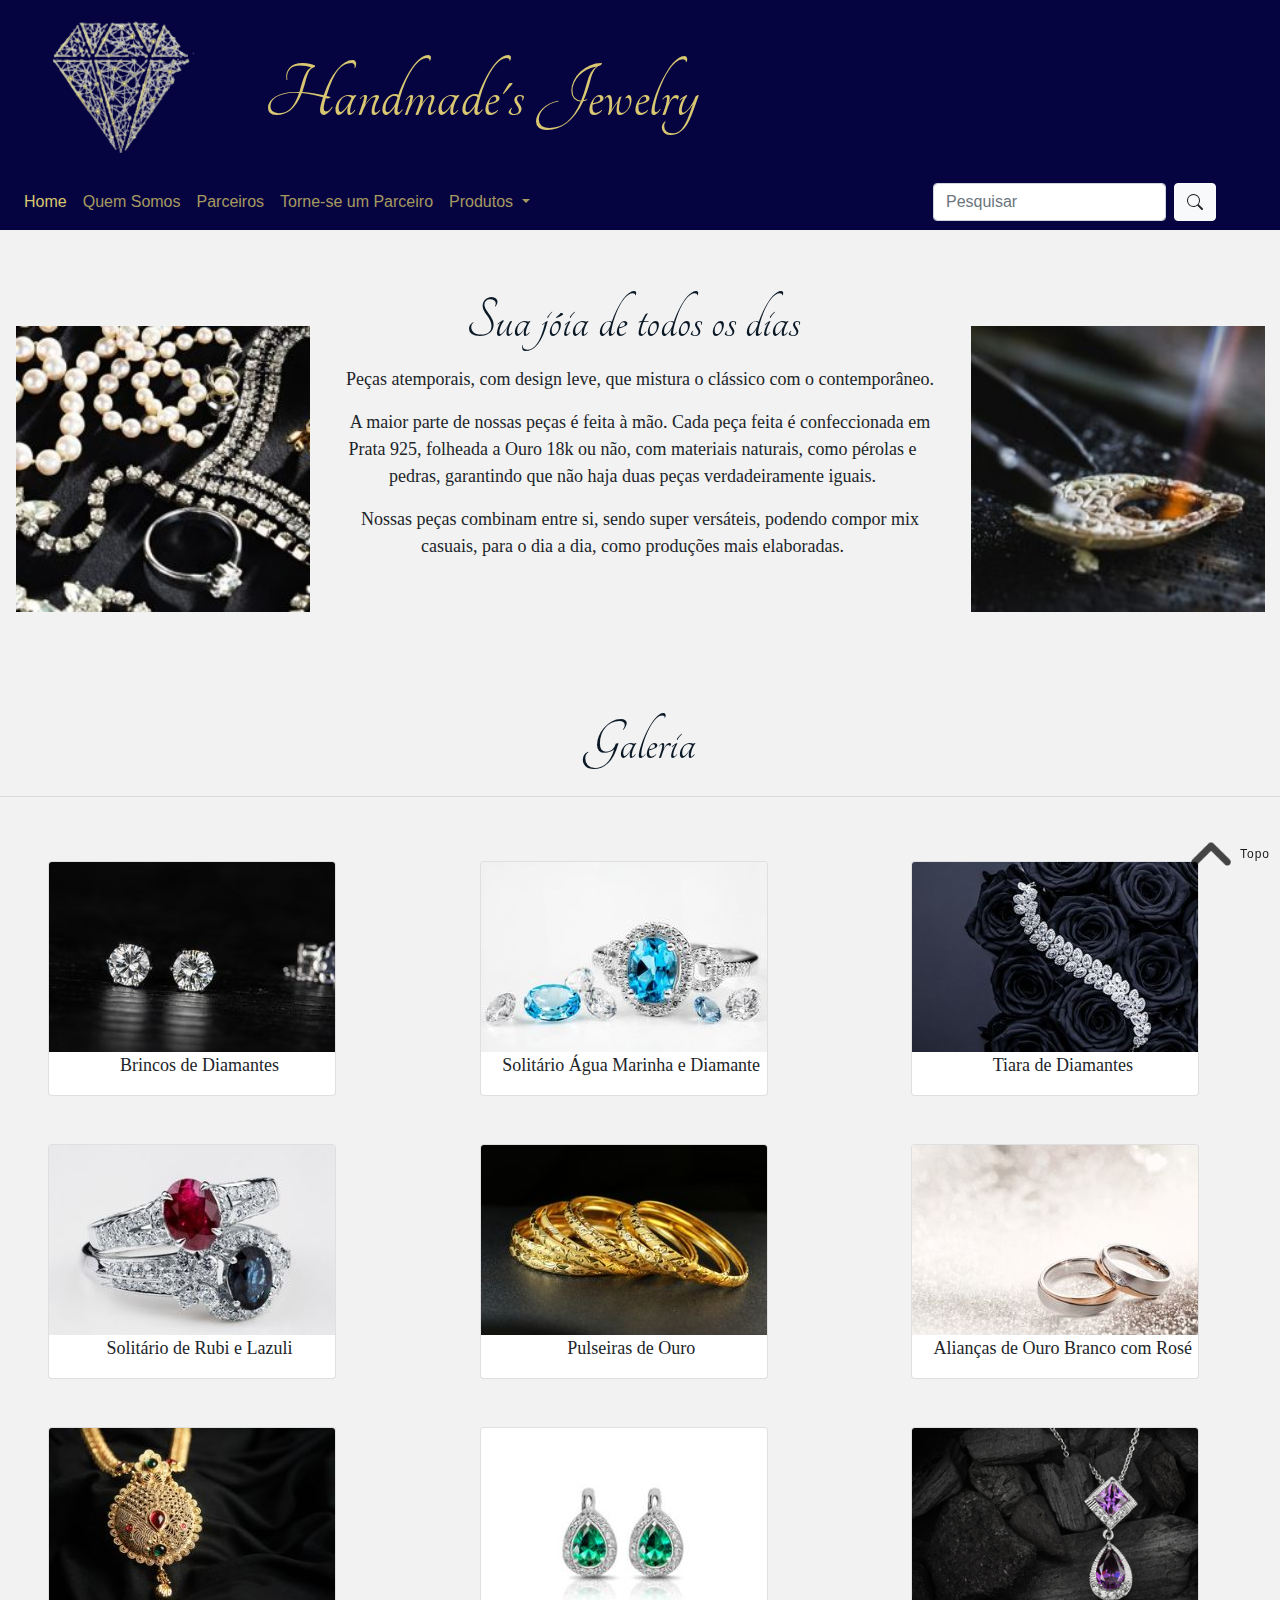
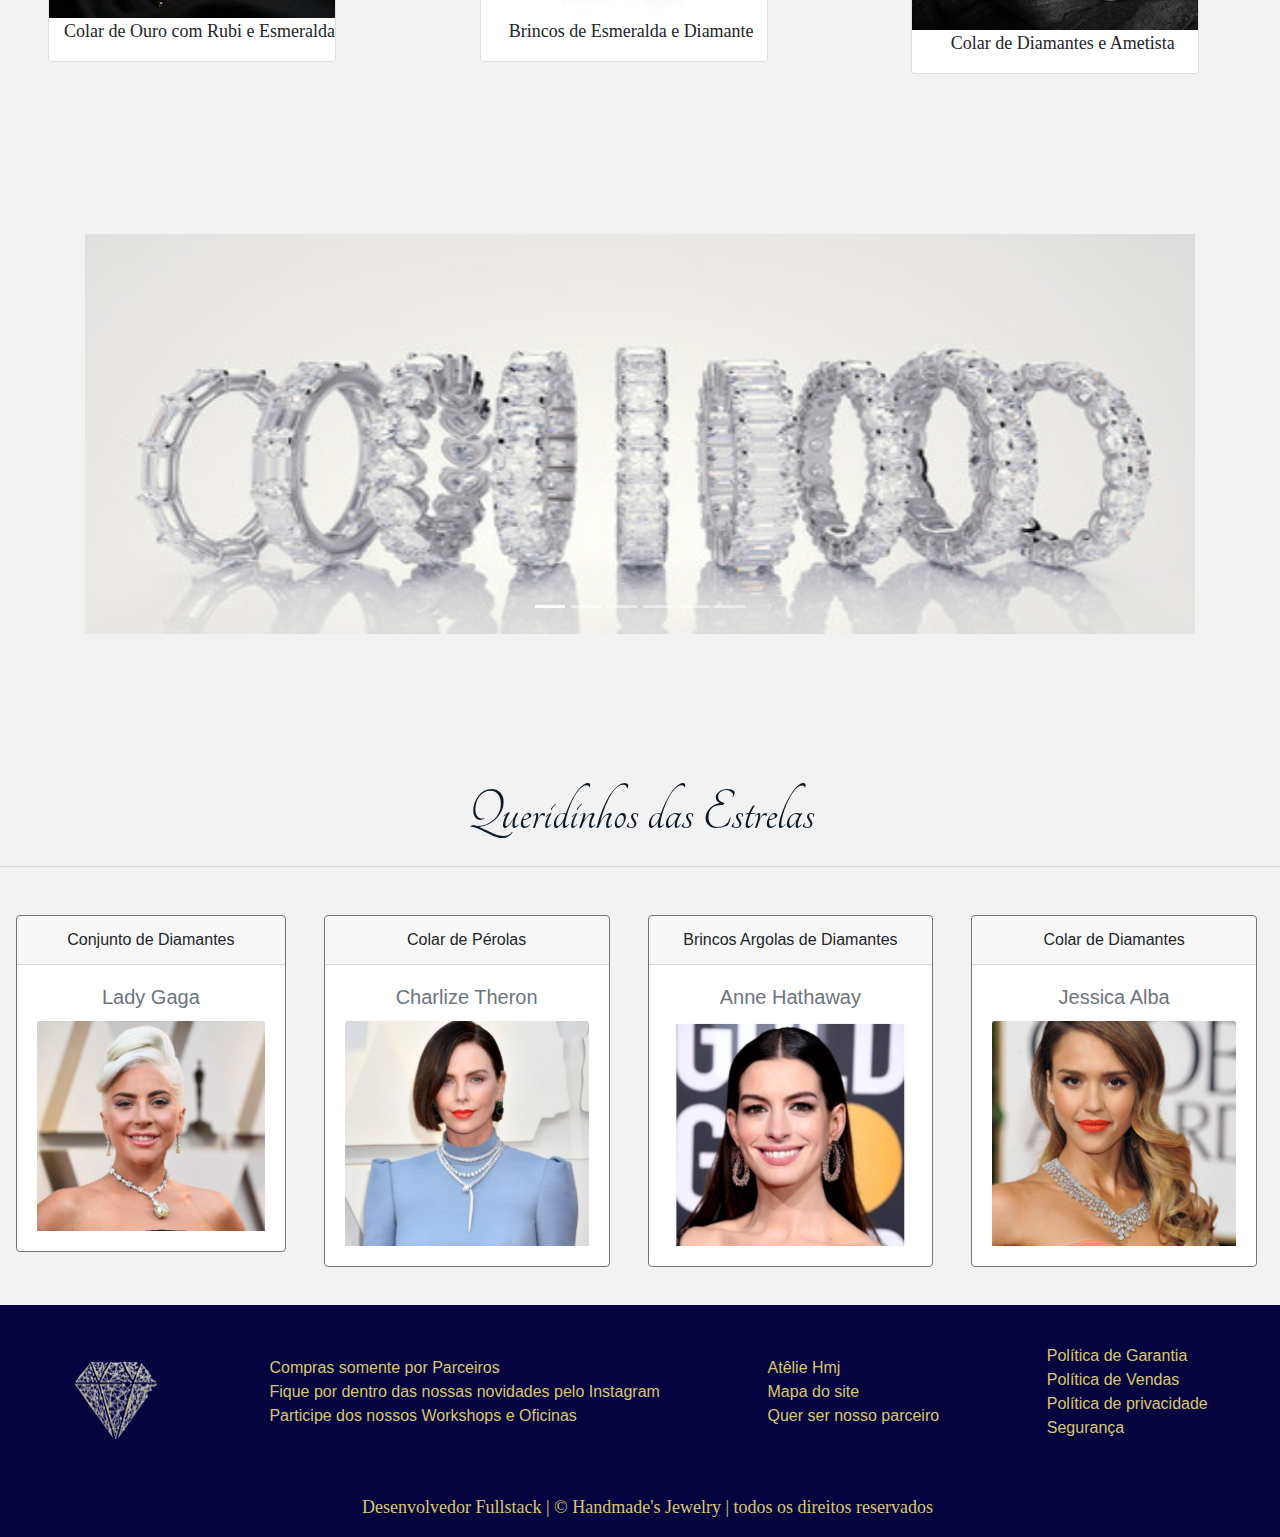
<file: Projeto Bootstrap/index.html>
<!DOCTYPE html>
<html lang="en">

<head>
    <!-- 1) linha 4 a 18 do scriptteste.js| 2) linha 19 á linha 172 do arquivo scriptteste.js| 3)linha 36 à 52 do arquivo style.css| 4)article esta no html quem somos linhas 68 à 94, aside esta no html parceiros linhas 169 à 184-->
    <meta charset="UTF-8">
    <meta http-equiv="X-UA-Compatible" content="IE=edge">
    <meta name="viewport" content="width=device-width, initial-scale=1.0">
    <link rel="stylesheet" href="./bootstrap-4.6.0-dist/css/bootstrap.min.css">
    <link rel="stylesheet" href="./css/override.css">
    <link rel="stylesheet" href="./css/style.css">
    <link href="https://fonts.googleapis.com/css2?family=Tangerine&display=swap" rel="stylesheet">
    <script src="./js/jquery-3.6.0.min copy.js"></script>
    <script src="./js/scriptteste.js"></script>
    <title>Home</title>


</head>

<body>
    <header>
        <section class="row mr-0">
            <section class="col-2 mt-3 ml-5 mb-3">
                <a href="index.html"><img src="./img/WhatsApp Image 2021-08-28 at 18.51.37.png" width="150" height="150"
                        class="img-fluid" alt=""></a>
            </section>
            <section class="col-6 mt-5 ml-0">
                <h1 class="text-left">Handmade's Jewelry</h1>
            </section>
            <section class="col-3 mt-5 mr-0">
            </section>
        </section>
    </header>
    <section class="menu">
        <nav class="navbar navbar-expand-lg navbar-dark">
            <button class="navbar-toggler" type="button" data-toggle="collapse" data-target="#navbarNavAltMarkup"
                aria-controls="navbarNavAltMarkup" aria-expanded="false" aria-label="Alterna navegação">
                <span class="navbar-toggler-icon"></span>
            </button>
            <section class="collapse navbar-collapse" id="navbarNavAltMarkup">
                <section class="navbar-nav">
                    <a class="nav-item nav-link active" href="./index.html">Home <span class="sr-only">(Página
                            atual)</span></a>
                    <a class="nav-item nav-link" href="./quemsomos.html">Quem Somos</a>
                    <a class="nav-item nav-link" href="./parceiros.html">Parceiros</a>
                    <a class="nav-item nav-link" href="./cadastro.html">Torne-se um Parceiro</a>
                    <section class="dropdown">
                        <a class="nav-item dropdown">
                            <a class="nav-link dropdown-toggle" href="./parceiros.html" id="navbarDropdownMenuLink"
                                role="button" data-toggle="dropdown" aria-haspopup="true" aria-expanded="false">
                                Produtos
                            </a>
                            <section class="dropdown-menu" aria-labelledby="navbarDropdownMenuLink">
                                <a class="dropdown-item" href="./img/diamante1.jpg" target="_blank">Diamante</a>
                                <a class="dropdown-item" href="./img/pedraspreciosas.jpg" target="_blank">Pedras Preciosas</a>
                                <a class="dropdown-item" href="./img/ouro1.jpg" target="_blank">Ouro</a>
                            </section>
                    </section>
                </section>
            </section>
            <form class="form-inline my-2 my-lg-0">
                <input class="form-control mr-sm-2" type="search" placeholder="Pesquisar" aria-label="Pesquisar">
                <button class="btn btn-light my-2 my-sm-0 mr-5" type="submit"><svg xmlns="http://www.w3.org/2000/svg"
                        width="16" height="16" fill="currentColor" class="bi bi-search" viewBox="0 0 16 16">
                        <path
                            d="M11.742 10.344a6.5 6.5 0 1 0-1.397 1.398h-.001c.03.04.062.078.098.115l3.85 3.85a1 1 0 0 0 1.415-1.414l-3.85-3.85a1.007 1.007 0 0 0-.115-.1zM12 6.5a5.5 5.5 0 1 1-11 0 5.5 5.5 0 0 1 11 0z" />
                    </svg></button>
            </form>
        </nav>
    </section>

    <section class="row mr-0 mt-5">
        <section class="col-3 mt-5">
            <img id="home_1" src="./img/foto5 (1).jpg" class="img-fluid ml-3" style="width: 300px;">
        </section>
        <section class="col-6 mt-2">
            <h2 class="text-center">Sua jóia de todos os dias</h2>
            <p class="text-center">Peças atemporais, com design leve, que mistura o clássico com o contemporâneo.</p>

            <p class="text-center">A maior parte de nossas peças é feita à mão.
                Cada peça feita é confeccionada em Prata 925, folheada a Ouro 18k ou não, com materiais naturais, como
                pérolas e pedras, garantindo que não haja duas peças verdadeiramente iguais.</p>

            <p class="text-center">Nossas peças combinam entre si, sendo super versáteis, podendo compor mix casuais,
                para o dia a dia,
                como produções mais elaboradas.</p>
        </section>
        <section class="col-3 mt-5">
            <img id="home_2" src="./img/foto4.jpg" class="img-fluid" style="width: 300px;">
        </section>
    </section>
    </section>
    <section class="row mr-0 mt-5"></section>
    <h2 class="text-center mt-5">Galeria
        <hr>
    </h2>
    <section class="row mr-0">
        <section class="col-4">
            <section id="foto1" class="card ml-5 mt-5" style="width: 18rem;">
                <img src="./img/foto10.jpg" class="card-img-top" class="img-fluid">
                <section class="card-text">
                    <p class="text-center">Brincos de Diamantes</p>
                </section>
            </section>
        </section>
        <section class="col-4">
            <section id="foto2" class="card ml-5 mt-5" style="width: 18rem;">
                <img src="./img/foto6.jpg" class="card-img-top" class="img-fluid">
                <section class="card-text">
                    <p class="text-center">Solitário Água Marinha e Diamante</p>
                </section>
            </section>
        </section>
        <section class="col-4">
            <section id="foto3" class="card ml-5 mt-5" style="width: 18rem;">
                <img src="./img/foto8.jpg" class="card-img-top" class="img-fluid">
                <section class="card-text">
                    <p class="text-center">Tiara de Diamantes</p>
                </section>
            </section>
        </section>
    </section>
    <section class="row mr-0">
        <section class="col-4">
            <section id="foto4" class="card ml-5 mt-5" style="width: 18rem;">
                <img src="./img/foto16L.jpg" class="card-img-top" class="img-fluid">
                <section class="card-text">
                    <p class="text-center">Solitário de Rubi e Lazuli</p>
                </section>
            </section>
        </section>
        <section class="col-4">
            <section id="foto5" class="card ml-5 mt-5" style="width: 18rem;">
                <img src="./img/foto17.jpg" class="card-img-top" class="img-fluid">
                <section class="card-text">
                    <p class="text-center">Pulseiras de Ouro</p>
                </section>
            </section>
        </section>
        <section class="col-4">
            <section id="foto6" class="card ml-5 mt-5" style="width: 18rem;">
                <img src="./img/foto12.jpg" class="card-img-top" class="img-fluid">
                <section class="card-text">
                    <p class="text-center">Alianças de Ouro Branco com Rosé</p>
                </section>
            </section>
        </section>
    </section>
    <section class="row mr-0">
        <section class="col-4">
            <section id="foto7" class="card ml-5 mt-5" style="width: 18rem;">
                <img src="./img/foto7.jpg" class="card-img-top" class="img-fluid">
                <section class="card-text">
                    <p class="text-center">Colar de Ouro com Rubi e Esmeralda</p>
                </section>
            </section>
        </section>
        <section class="col-4">
            <section id="foto8" class="card ml-5 mt-5" style="width: 18rem;">
                <img src="./img/foto11.jpg" class="card-img-top" class="img-fluid">
                <section class="card-text">
                    <p class="text-center">Brincos de Esmeralda e Diamante</p>
                </section>
            </section>
        </section>

        <section class="col-4">
            <section id="foto9" class="card ml-5 mt-5" style="width: 18rem;">
                <img src="./img/foto14.jpg" class="card-img-top" class="img-fluid">
                <section class="card-text">
                    <p class="text-center">Colar de Diamantes e Ametista</p>
                </section>
            </section>
        </section>
    </section>

    <section class="row mr-0 mt-5">
        <p></p>
    </section>
    <section class="row mr-0 mt-5">
    </section>

    <section class="container mt-5 w-100">
        <section id="carouselExampleSlidesOnly1" class="carousel slide" data-ride="carousel" data-interval="2000">
            <section class="carousel-inner">
                <ol class="carousel-indicators">
                    <li data-target="#carouselExampleSlidesOnly1" data-slide-to="0" class="active"></li>
                    <li data-target="#carouselExampleSlidesOnly1" data-slide-to="1"></li>
                    <li data-target="#carouselExampleSlidesOnly1" data-slide-to="2"></li>
                    <li data-target="#carouselExampleSlidesOnly1" data-slide-to="3"></li>
                    <li data-target="#carouselExampleSlidesOnly1" data-slide-to="4"></li>
                    <li data-target="#carouselExampleSlidesOnly1" data-slide-to="5"></li>
                </ol>
                <a class="carousel-control-prev" href="#carouselExampleSlidesOnly1" role="button" data-slide="prev">
                    <span class="carousel-control-prev-icon" aria-hidden="true"></span>
                    <span class="sr-only">Anterior</span>
                </a>
                <a class="carousel-control-next" href="#carouselExampleSlidesOnly1" role="button" data-slide="next">
                    <span class="carousel-control-next-icon" aria-hidden="true"></span>
                    <span class="sr-only">Próximo</span>
                </a>
                <section class="carousel-item active">
                    <!-- uma precisa estar active pra ele iniciar -->
                    <img class="d-block w-100" src="./img/banner.jpg" height="400px">
                </section>
                <section class="carousel-item">
                    <img class="d-block w-100" src="./img/banner3.jpg" height="400px" alt="Segundo Slide">
                </section>
                <section class="carousel-item">
                    <img class="d-block w-100" src="./img/banner2.jpg" height="400px">
                </section>
                <section class="carousel-item">
                    <img class="d-block w-100" src="./img/banner5.jpg" height="400px">
                </section>
                <section class="carousel-item">
                    <img class="d-block w-100" src="./img/banner9jpg.jpg" height="400px">
                </section>
                <section class="carousel-item">
                    <img class="d-block w-100" src="./img/banner7.jpg" height="400px">
                </section>
            </section>
        </section>
    </section>

    <section class="row mr-0 mt-5">
    </section>

    <section class="row mr-0 mt-5">
    </section>
    <h2 id="titulo_3" class="text-center mt-5">Queridinhos das Estrelas
        <hr>
    </h2>
    <section class="row mr-0 mt-5">
        <section class="col-md-3">
            <section class="card border-secondary ml-3 mr-2" style="max-width: 18rem;">
                <section class="card-header text-center">Conjunto de Diamantes</section>
                <section class="card-body text-secondary">
                    <h5 class="card-title text-center">Lady Gaga</h5>
                    <img src="./img/ladygaga.jpg" class="card-img-top" class="img-fluid">
                </section>
            </section>
        </section>
        <section class="col-md-3">
            <section class="card border-secondary mr-2" style="max-width: 18rem;">
                <section class="card-header text-center">Colar de Pérolas</section>
                <section class="card-body text-secondary">
                    <h5 class="card-title text-center">Charlize Theron</h5>
                    <img src="./img/charlizetheron.jpg" class="card-img-top" class="img-fluid">
                </section>
            </section>
        </section>
        <section class="col-md-3">
            <section class="card border-secondary mr-2" style="max-width: 18rem;">
                <section class="card-header text-center">Brincos Argolas de Diamantes</section>
                <section class="card-body text-secondary">
                    <h5 class="card-title text-center">Anne Hathaway</h5>
                    <img src="./img/annehathaway.jpg" class="card-img-top" class="img-fluid">
                </section>
            </section>
        </section>
        <section class="col-md-3">
            <section class="card border-secondary mr-2" style="max-width: 18rem;">
                <section class="card-header text-center">Colar de Diamantes</section>
                <section class="card-body text-secondary">
                    <h5 class="card-title text-center">Jessica Alba</h5>
                    <img src="./img/jessicalba.jpg" class="card-img-top" class="img-fluid">
                </section>
            </section>
        </section>
    </section>
    <a href="#" class="backtotop">
        <img src="./img/ui.totop.png" width="50px" height="50px">
        <label for="logo_li">Topo</label>
    </a>
    <footer>
        <section id="footer_menu">
            <section class="menu_footer">
                <li id="logo_li"><img src="./img/WhatsApp Image 2021-08-28 at 18.51.37.png" alt="">

            </section>
            <section class="menu_footer">
                <ul>
                    <li>Compras somente por <a href="./parceiros.html">Parceiros</a></li>
                    <li>Fique por dentro das nossas novidades pelo <a href="#">Instagram</a></li>
                    <li>Participe dos nossos Workshops e Oficinas</li>
                </ul>
            </section>
            <section class="menu_footer">
                <ul>
                    <li><a href="#">Atêlie Hmj</a></li>
                    <li><a href="#">Mapa do site</a></li>
                    <li><a href="#">Quer ser nosso parceiro</a></li>
                </ul>
            </section>
            <section class="menu_footer">
                <ul>
                    <li><a href="#">Política de Garantia</a></li>
                    <li><a href="#">Política de Vendas</a></li>
                    <li><a href="#">Política de privacidade</a></li>
                    <li><a href="#">Segurança</a></li>
                </ul>
            </section>

        </section>

        <section id="copyright">
            <p>Desenvolvedor Fullstack | &copy Handmade's Jewelry | todos os
                direitos reservados </p>
        </section>
    </footer>


    <div vw class="enabled">
        <div vw-access-button class="active"></div>
        <div vw-plugin-wrapper>
            <div class="vw-plugin-top-wrapper"></div>
        </div>
    </div>
    <script id="libras" src="https://vlibras.gov.br/app/vlibras-plugin.js"></script>
    <script>
        new window.VLibras.Widget('https://vlibras.gov.br/app');
    </script>



    <script src="https://code.jquery.com/jquery-3.4.1.slim.min.js"
        integrity="sha384-J6qa4849blE2+poT4WnyKhv5vZF5SrPo0iEjwBvKU7imGFAV0wwj1yYfoRSJoZ+n"
        crossorigin="anonymous"></script>
    <script src="./bootstrap-4.6.0-dist/js/bootstrap.bundle.min.js"></script>
    <script src="./bootstrap-4.6.0-dist/js/bootstrap.min.js"></script>
    <script src="http://ajax.googleapis.com/ajax/libs/jquery/2.0.0/jquery.min.js"></script>



</body>

</html>
</file>
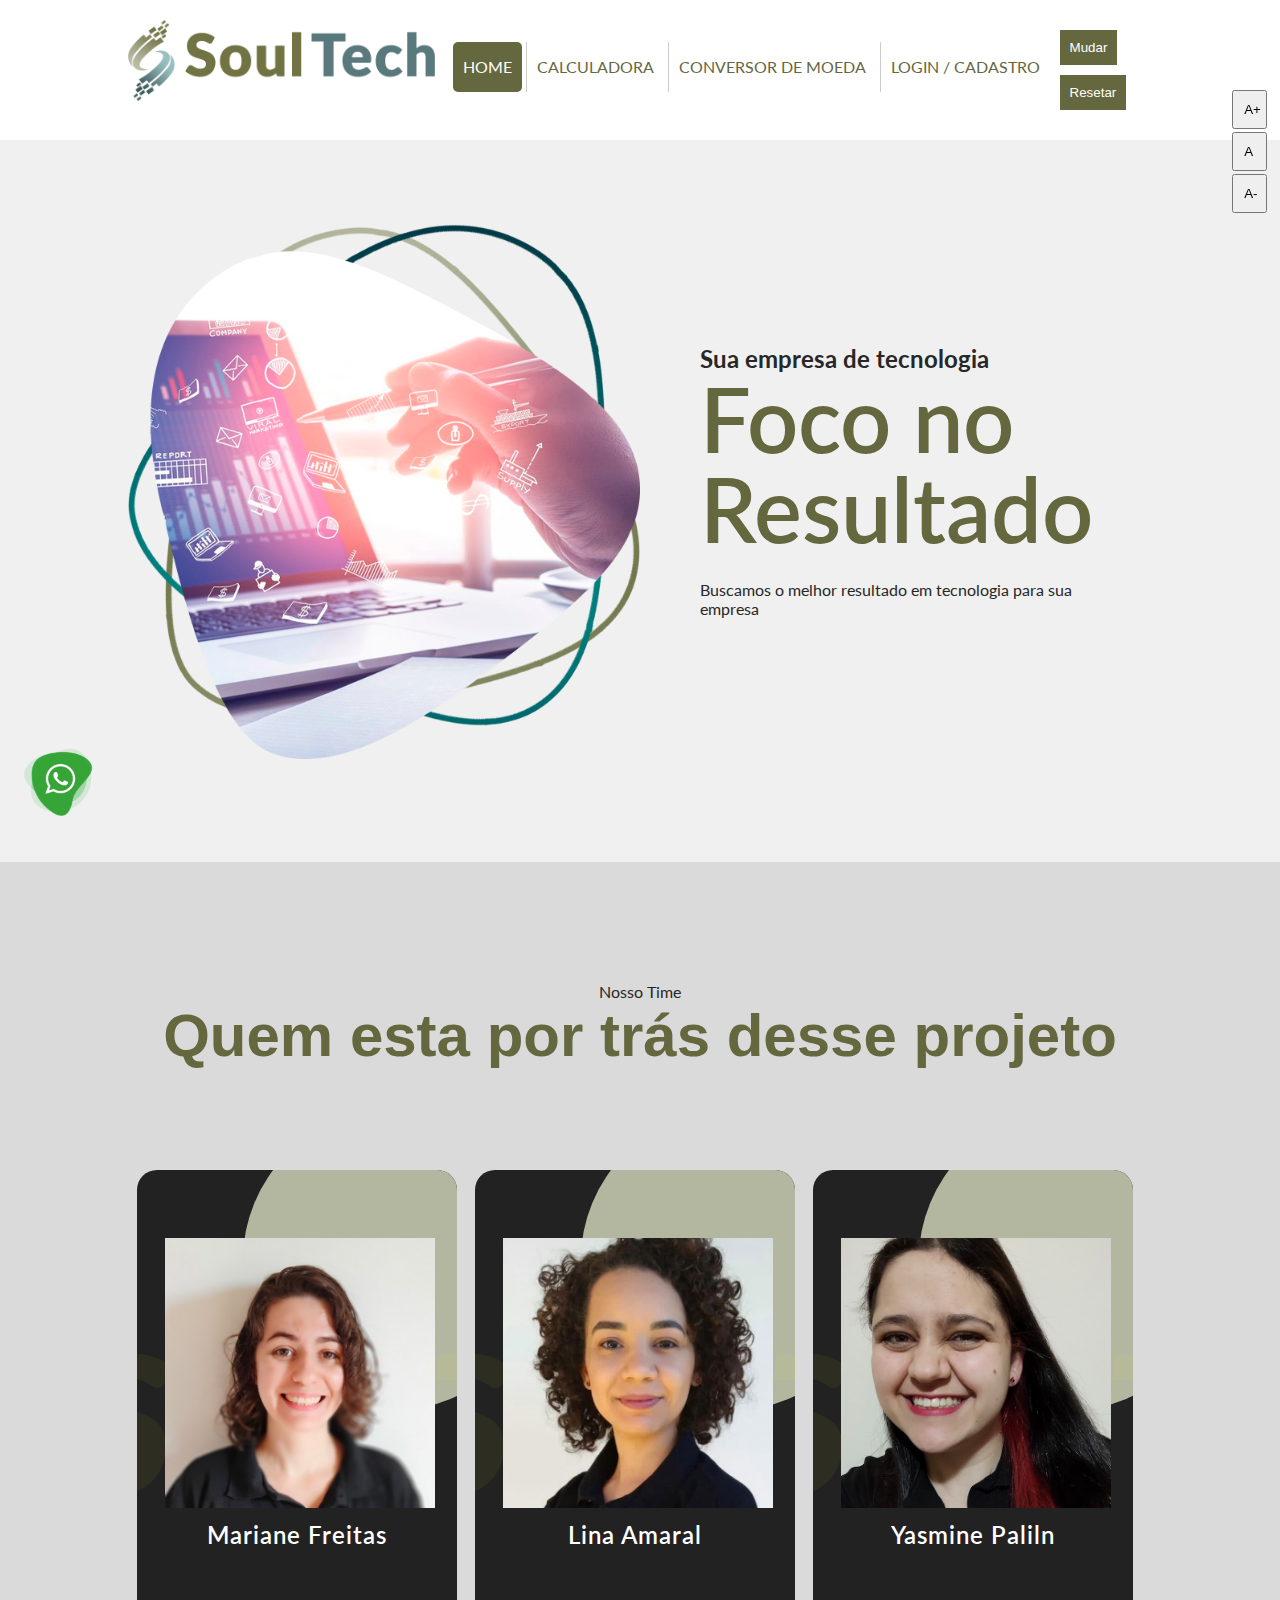
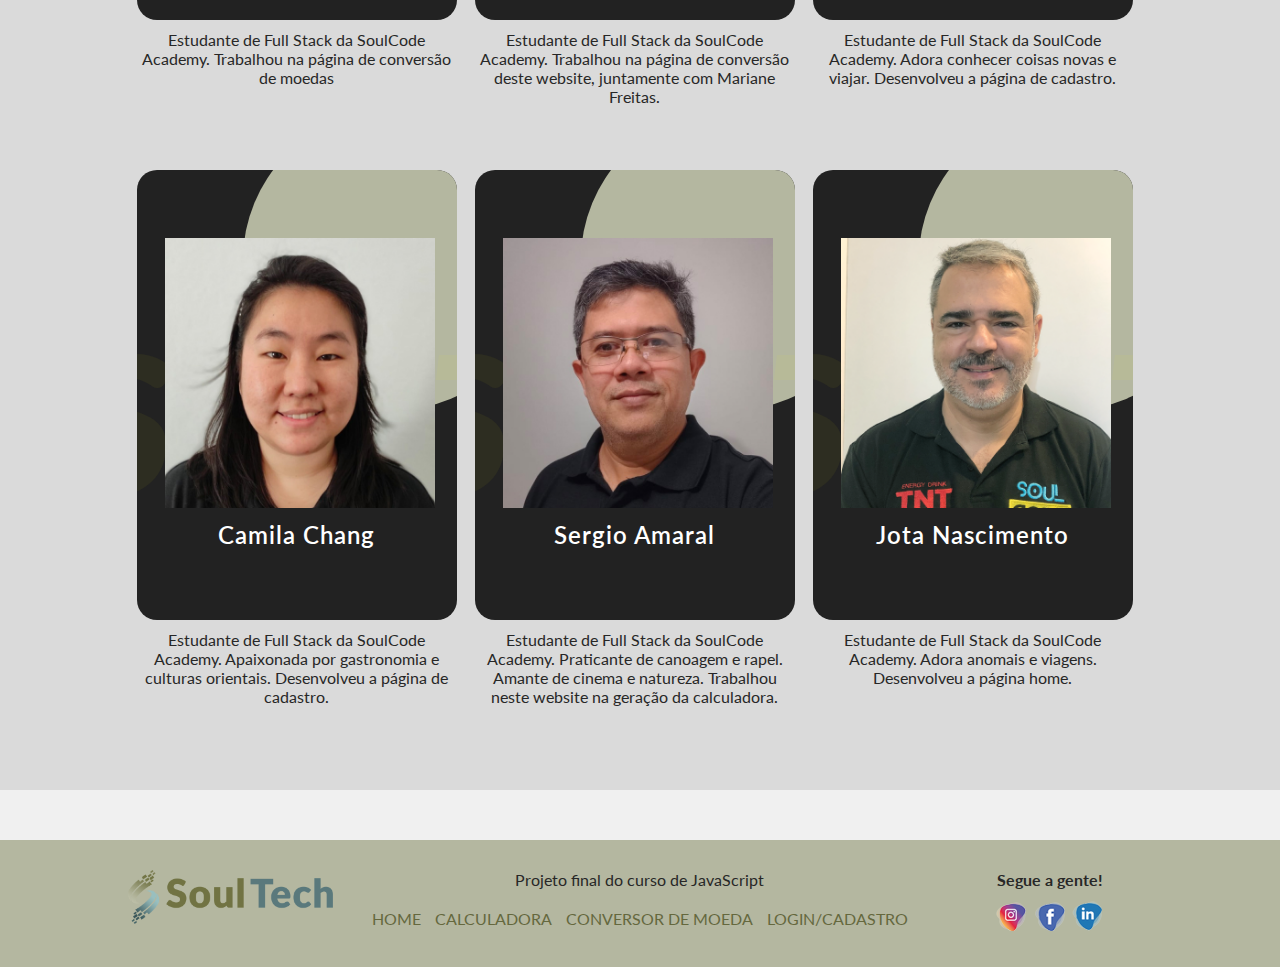
<file: Projeto Javascript/index.html>
<!DOCTYPE html>
<html lang="en">

<head>
    <meta charset="UTF-8">
    <meta http-equiv="X-UA-Compatible" content="IE=edge">
    <meta name="viewport" content="width=device-width, initial-scale=1.0">
    <title>Projeto Java Script - Soul Tech</title>
    <link rel="stylesheet" href="css/style-azul.css">
    <script src="js/script.js"></script>
    <link rel="preconnect" href="https://fonts.googleapis.com">
    <link rel="preconnect" href="https://fonts.gstatic.com" crossorigin>
    <link href="https://fonts.googleapis.com/css2?family=Lato:ital,wght@0,100;0,400;0,700;1,900&display=swap"
        rel="stylesheet">
    <link rel="preconnect" href="https://fonts.googleapis.com">
    <link rel="preconnect" href="https://fonts.gstatic.com" crossorigin>
    <link href="https://fonts.googleapis.com/css2?family=Roboto&display=swap" rel="stylesheet">

</head>

<body id="principal">

    <header>
        <div class="bg-header">
            <div class="conteudo">
                <div class="logo">
                    <a href="index.html" title="Home"><img src="./images/logo.png" id="novologo" class="imgscala"
                        alt="Soul Tech - Sua empresa de Tecnologias"></a>
                </div>
                <div class="menu">

                    <input type="checkbox" id="control-nav" />
                    <label for="control-nav" class="control-nav"></label>
                    <label for="control-nav" class="control-nav-close"></label>

                    <nav class="float-r">
                        <ul class="list-auto">
                            <li>
                                <a href="index.html" title="Home" id="ativo" class="ativo">Home</a>
                            </li>
                            <li>
                                <a href="calculadora.html" title="Calculadora">Calculadora</a>
                            </li>
                            <li>
                                <a href="conversor.html" title="Conversor de Moeda">Conversor de Moeda</a>
                            </li>
                            <li>
                                <a href="cadastro.html" title="Login / Cadastro">Login / Cadastro</a>
                            </li>
                            <li class="butmenu">
                                <input type="button" value="Mudar" onclick="alteracoes()" class="buttop">
                                <input type="button" value="Resetar" onclick="antigo()" class="buttop">
                            </li>
                        </ul>
                    </nav>

                </div>
                <div class="buthome">

                    <div class="butmenu2">
                        <input type="button" value="Mudar" onclick="alteracoes()" class="buttop">
                        <input type="button" value="Resetar" onclick="antigo()" class="buttop">

                    </div>
                </div>
                <div class="clear"></div>
            </div>
        </div>
    </header>

    <main>
        <section>
            <div class="topsite"></div>
            <div class="conteudo acessibilidade">

                <div class="cont02 imgheight">
                    <img src="./images/home-1.png" id="imgtopo" class="imgscala" alt="Nosso Projeto">
                </div>
                <div class="cont01">
                    <div class="contfonthome">
                        <h2 id="manipula">Sua empresa de tecnologia</h2>
                        <div class="tit2" id="manipula">Foco no Resultado</div>
                        <div class="tit3" id="manipula">Buscamos o melhor resultado em tecnologia para sua empresa</div>
                    </div>
                </div>
                <div class="clear"></div>

            </div>
        </section>

        <section class="bg-green" id="bgorange" >
            <div class="conteudo acessibilidade">
                <div class="title-section">
                    <div class="acessibilidade">Nosso Time</div>
                    <div class="tith" id="manipula">
                        Quem esta por trás desse projeto
                    </div>
                </div>
                <div class="cardteam">
                    <div class="card">
                        <div class="imgBx">
                            <img src="./images/team-mariane-freitas.jpg" alt="Mariane Freitas">
                        </div>
                        <div class="contentBx">
                            <h2>Mariane Freitas</h2>
                            <div class="size">
                                <span><a href="https://www.linkedin.com/in/marianedefreitas/" target="_blank"><img
                                            src="./images/ico-team-linkedin.png"></a></span>
                                <span><a href="https://github.com/marianefreitas" target="_blank"><img
                                            src="./images/ico-team-github.png"></a></span>
                            </div>

                        </div>
                    </div>
                    <div class="contpess">
                        Estudante de Full Stack da SoulCode Academy. Trabalhou na página de conversão de moedas
                    </div>
                </div>
                <div class="cardteam">
                    <div class="card">
                        <div class="imgBx">
                            <img src="./images/team-lina-amaral.jpg" alt="Lina Amaral">
                        </div>
                        <div class="contentBx">
                            <h2>Lina Amaral</h2>
                            <div class="size">
                                <span><a href="https://www.linkedin.com/in/lina-amaral-caetano-a409ba208/"
                                        target="_blank"><img src="./images/ico-team-linkedin.png"></a></span>
                                <span><a href="https://github.com/LinaAmaral" target="_blank"><img
                                            src="./images/ico-team-github.png"></a></span>
                            </div>

                        </div>
                    </div>
                    <div class="contpess">
                        Estudante de Full Stack da SoulCode Academy. Trabalhou na página de conversão deste website,
                        juntamente com Mariane Freitas.
                    </div>
                </div>
                <div class="cardteam">
                    <div class="card">
                        <div class="imgBx">
                            <img src="./images/team-yasmine-pallin.jpg" alt="Yasmine Paliln">
                        </div>
                        <div class="contentBx">
                            <h2>Yasmine Paliln</h2>
                            <div class="size">
                                <span><a href="https://www.linkedin.com/in/yaspallin/" target="_blank"><img
                                            src="./images/ico-team-linkedin.png"></a></span>
                                <span><a href="https://github.com/YasPallin" target="_blank"><img
                                            src="./images/ico-team-github.png"></a></span>
                            </div>

                        </div>
                    </div>
                    <div class="contpess">
                        Estudante de Full Stack da SoulCode Academy. Adora conhecer coisas novas e viajar. Desenvolveu a
                        página de cadastro.
                    </div>
                </div>
                <div class="cardteam">
                    <div class="card">
                        <div class="imgBx">
                            <img src="./images/team-camila-chang.jpg" alt="Camila Chang">
                        </div>
                        <div class="contentBx">
                            <h2>Camila Chang</h2>
                            <div class="size">
                                <span><a href="https://www.linkedin.com/in/camila-chang-peres-7010105a/"
                                        target="_blank"><img src="./images/ico-team-linkedin.png"></a></span>
                                <span><a href="https://github.com/camichang" target="_blank"><img
                                            src="./images/ico-team-github.png"></a></span>
                            </div>

                        </div>
                    </div>
                    <div class="contpess">
                        Estudante de Full Stack da SoulCode Academy. Apaixonada por gastronomia e culturas orientais.
                        Desenvolveu a página de cadastro.
                    </div>
                </div>
                <div class="cardteam">
                    <div class="card">
                        <div class="imgBx">
                            <img src="./images/team-sergio-amaral.jpg" alt="Sergio Amaral">
                        </div>
                        <div class="contentBx">
                            <h2>Sergio Amaral</h2>
                            <div class="size">
                                <span><a href="https://www.linkedin.com/in/sergio-amaral-9540021ab" target="_blank"><img
                                            src="./images/ico-team-linkedin.png"></a></span>
                                <span><a href="https://github.com/saca1972" target="_blank"><img
                                            src="./images/ico-team-github.png"></a></span>
                            </div>

                        </div>
                    </div>
                    <div class="contpess">
                        Estudante de Full Stack da SoulCode Academy. Praticante de canoagem e rapel. Amante de cinema e natureza. Trabalhou neste website na geração da calculadora.
                    </div>
                </div>
                <div class="cardteam">
                    <div class="card">
                        <div class="imgBx">
                            <img src="./images/team-jota-nascimento.jpg" alt="Jota Nascimento">
                        </div>
                        <div class="contentBx">
                            <h2>Jota Nascimento</h2>
                            <div class="size">
                                <span><a href="#" target="_blank"><img src="./images/ico-team-linkedin.png"></a></span>
                                <span><a href="#" target="_blank"><img src="./images/ico-team-github.png"></a></span>
                            </div>

                        </div>
                    </div>
                    <div class="contpess">
                        Estudante de Full Stack da SoulCode Academy. Adora anomais e viagens. Desenvolveu a página home.
                    </div>
                </div>
                <div class="clear"></div>
            </div>
        </section>
        </div>

    </main>

    <footer>
        <div class="conteudo">
            <div class="footcont1">
                <a href="index.html" title="Home"><img src="./images/logo.png" class="imgscala" alt="Soul Tech - Sua empresa de Tecnologias"></a>
            </div>
            <div class="footcont2 acessibilidade">
                <p>
                    Projeto final do curso de JavaScript
                </p>
                <p>
                    <nav>
                        <ul>
                            <li><a href="index.html">HOME</a></li>
                            <li><a href="calculadora.html">CALCULADORA</a></li>
                            <li><a href="conversor.html">CONVERSOR DE MOEDA</a></li>
                            <li><a href="cadastro.html">LOGIN/CADASTRO</a></li>
                        </ul>
            </div>
            <div class="footcont3">
                <h4>Segue a gente!</h4>
                <ul>
                    <li><a href="#" target="_blank"><img src="./images/ico-instagram.png" alt="Instagram"></a></li>
                    <li><a href="#" target="_blank"><img src="./images/ico-facebook.png" alt="Facebook"></a></li>
                    <li><a href="#" target="_blank"><img src="./images/ico-linkedin.png" alt="Linkedin"></a></li>
            </div>
            <div class="clear"></div>
        </div>


        <div>
            <a href="https://api.whatsapp.com/send?phone=55###########" target="_blank">
                <img class="whatsapp" src="./images/ico-whats-app.png" />
            </a>
        </div>
        <a id="subirTopo">
            ^
        </a>
    </footer>

    <div class="butasse botoes_acessibilidade">
        <!-- Botões de Acessibilidade -->
        <button onclick="fonte('a');" title="Maior">A+</button>
        <button onclick="fonte('n');" title="Normal">A</button>
        <button onclick="fonte('d');" title="Menor">A-</button>
    </div>
    <script src="https://ajax.googleapis.com/ajax/libs/jquery/1.10.1/jquery.min.js"></script>

    

</body>

</html>
</file>
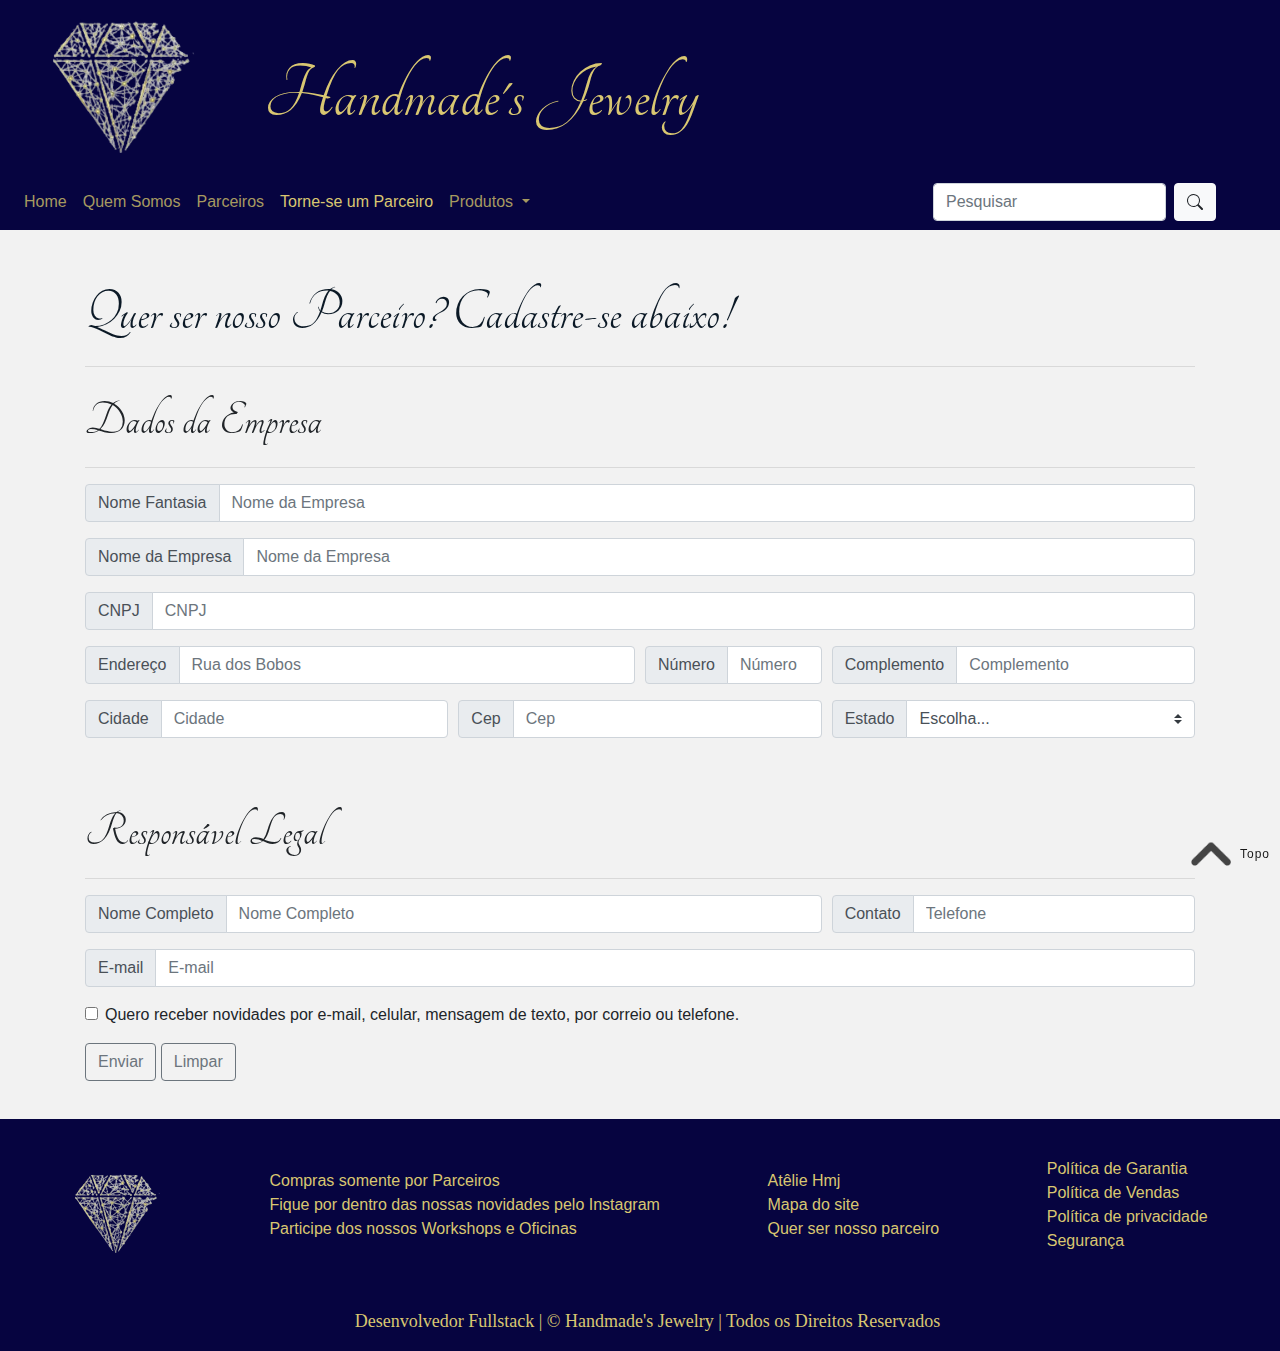
<file: Projeto Bootstrap/cadastro.html>
<!DOCTYPE html>
<html lang="en">

<head>
    <meta charset="UTF-8">
    <meta http-equiv="X-UA-Compatible" content="IE=edge">
    <meta name="viewport" content="width=device-width, initial-scale=1.0">
    <link rel="stylesheet" href="./bootstrap-4.6.0-dist/css/bootstrap.min.css">
    <link rel="stylesheet" href="./css/override.css">
    <link rel="stylesheet" href="./css/style.css">
    <link href="https://fonts.googleapis.com/css2?family=Tangerine&display=swap" rel="stylesheet">
    <script src="./js/jquery-3.6.0.min copy.js"></script>
    <script src="./js/scriptteste.js"></script>
    <title>Cadastro</title>
</head>

<body>

    <header>
        <section class="row mr-0">
            <section class="col-2 mt-3 ml-5 mb-3">
                <a href="index.html"><img src="./img/WhatsApp Image 2021-08-28 at 18.51.37.png" width="150" height="150"
                        class="img-fluid" alt=""></a>
            </section>
            <section class="col-6 mt-5 ml-0">
                <h1 class="text-left">Handmade's Jewelry</h1>
            </section>
            <section class="col-3">
                <p></p>
            </section>
        </section>
    </header>
    <section class="menu">
        <nav class="navbar navbar-expand-lg navbar-dark">
            <button class="navbar-toggler" type="button" data-toggle="collapse" data-target="#navbarNavAltMarkup"
                aria-controls="navbarNavAltMarkup" aria-expanded="false" aria-label="Alterna navegação">
                <span class="navbar-toggler-icon"></span>
            </button>
            <section class="collapse navbar-collapse" id="navbarNavAltMarkup">
                <section class="navbar-nav">
                    <a class="nav-item nav-link" href="./index.html">Home <span class="sr-only">(Página
                            atual)</span></a>
                    <a class="nav-item nav-link" href="./quemsomos.html">Quem Somos</a>
                    <a class="nav-item nav-link" href="./parceiros.html">Parceiros</a>
                    <a class="nav-item nav-link active" href="./cadastro.html">Torne-se um Parceiro</a>
                    <section class="dropdown">
                        <a class="nav-item dropdown">
                            <a class="nav-link dropdown-toggle" href="./parceiros.html" id="navbarDropdownMenuLink"
                                role="button" data-toggle="dropdown" aria-haspopup="true" aria-expanded="false">
                                Produtos
                            </a>
                            <section class="dropdown-menu" aria-labelledby="navbarDropdownMenuLink">
                                <a class="dropdown-item" href="./img/diamante1.jpg" target="_blank">Diamante</a>
                                <a class="dropdown-item" href="./img/pedraspreciosas.jpg" target="_blank">Pedras Preciosas</a>
                                <a class="dropdown-item" href="./img/ouro1.jpg" target="_blank">Ouro</a>
                            </section>
                    </section>
                </section>
            </section>
            <form class="form-inline my-2 my-lg-0">
                <input class="form-control mr-sm-2" type="search" placeholder="Pesquisar" aria-label="Pesquisar">
                <button class="btn btn-light my-2 my-sm-0 mr-5" type="submit"><svg xmlns="http://www.w3.org/2000/svg"
                        width="16" height="16" fill="currentColor" class="bi bi-search" viewBox="0 0 16 16">
                        <path
                            d="M11.742 10.344a6.5 6.5 0 1 0-1.397 1.398h-.001c.03.04.062.078.098.115l3.85 3.85a1 1 0 0 0 1.415-1.414l-3.85-3.85a1.007 1.007 0 0 0-.115-.1zM12 6.5a5.5 5.5 0 1 1-11 0 5.5 5.5 0 0 1 11 0z" />
                    </svg></button>
            </form>
        </nav>
    </section>
   
    <section class="container" id="form_cadastro">
        <h2 class="mt-5">Quer ser nosso Parceiro? Cadastre-se abaixo!
            <hr>
        </h2>
        <form class="validar" id="form_cadastro">
            <h3 class="mt-4">Dados da Empresa
                <hr>
            </h3>
            <section class="form-row">
                <section class="col-md-12 mb-3">
                    <section class="input-group">
                        <section class="input-group-prepend">
                            <span class="input-group-text">Nome Fantasia</span>
                        </section>
                        <input type="text" class="form-control" id="form_nome_fantasia" placeholder="Nome da Empresa"
                            onblur="valida_nome_fantasia(this)" onkeyup="maiuscula(this)">
                    </section>
                </section>
            </section>
            <section class="form-row">
                <section class="col-md-12 mb-3">
                    <section class="input-group">
                        <section class="input-group-prepend">
                            <span class="input-group-text">Nome da Empresa</span>
                        </section>
                        <input type="text" class="form-control" id="form_nome_empresa" placeholder="Nome da Empresa"
                            onblur="valida_nome_empresa(this)" onkeyup="maiuscula(this)">
                    </section>
                </section>
            </section>
            <section class="form-row">
                <section class="col-md-12 mb-3">
                    <section class="input-group">
                        <section class="input-group-prepend">
                            <span class="input-group-text">CNPJ</span>
                        </section>
                        <input type="text" class="form-control" id="form_cnpj" placeholder="CNPJ" maxlength="14"
                            onblur="valida_cnpj(this)">
                    </section>
                </section>
            </section>
            <section class="form-row">
                <section class="col-md-6 mb-3">
                    <section class="input-group">
                        <section class="input-group-prepend">
                            <span class="input-group-text">Endereço</span>
                        </section>
                        <input type="text" class="form-control" id="form_end" placeholder="Rua dos Bobos"
                            onblur="valida_end(this)" onkeyup="maiuscula(this)">
                    </section>
                </section>
                <section class="col-md-2 mb-3">
                    <section class="input-group">
                        <section class="input-group-prepend">
                            <span class="input-group-text">Número</span>
                        </section>
                        <input type="text" class="form-control" id="form_num_casa" placeholder="Número"
                            onblur="valida_num_end(this)">
                    </section>
                </section>
                <section class="col-md-4 mb-3">
                    <section class="input-group">
                        <section class="input-group-prepend">
                            <span class="input-group-text">Complemento</span>
                        </section>
                        <input type="text" class="form-control" id="form_complemento" placeholder="Complemento"
                            onblur="valida_complemento(this)" onkeyup="maiuscula(this)">
                    </section>
                </section>
            </section>
            <section class="form-row">
                <section class="col-md-4 mb-3">
                    <section class="input-group">
                        <section class="input-group-prepend">
                            <span class="input-group-text">Cidade</span>
                        </section>
                        <input type="text" class="form-control" id="form_cidade" placeholder="Cidade"
                            onblur="valida_cidade(this)" onkeyup="maiuscula(this)">
                    </section>
                </section>
                <section class="col-md-4 mb-3">
                    <section class="input-group">
                        <section class="input-group-prepend">
                            <span class="input-group-text">Cep</span>
                        </section>
                        <input type="text" class="form-control" id="form_cep" placeholder="Cep"
                            onblur="valida_cep(this)">
                    </section>
                </section>
                <section class="col-md-4 mb-3">
                    <section class="input-group">
                        <section class="input-group-prepend">
                            <span class="input-group-text">Estado</span>
                        </section>
                        <select class="custom-select" id="form_estado">
                            <option selected>Escolha...</option>
                            <option value="AC">Acre</option>
                            <option value="AL">Alagoas</option>
                            <option value="AP">Amapá</option>
                            <option value="AM">Amazonas</option>
                            <option value="BA">Bahia</option>
                            <option value="CE">Ceará</option>
                            <option value="DF">Distrito Federal</option>
                            <option value="ES">Espírito Santo</option>
                            <option value="GO">Goiás</option>
                            <option value="MA">Maranhão</option>
                            <option value="MT">Mato Grosso</option>
                            <option value="MS">Mato Grosso do Sul</option>
                            <option value="MG">Minas Gerais</option>
                            <option value="PA">Pará</option>
                            <option value="PB">Paraíba</option>
                            <option value="PR">Paraná</option>
                            <option value="PE">Pernambuco</option>
                            <option value="PI">Piauí</option>
                            <option value="RJ">Rio de Janeiro</option>
                            <option value="RN">Rio Grande do Norte</option>
                            <option value="RS">Rio Grande do Sul</option>
                            <option value="RO">Rondônia</option>
                            <option value="RR">Roraima</option>
                            <option value="SC">Santa Catarina</option>
                            <option value="SP">São Paulo</option>
                            <option value="SE">Sergipe</option>
                            <option value="TO">Tocantins</option>
                            <option value="EX">Estrangeiro</option>
                        </select>
                    </section>
                </section>
            </section>
            <h3 class="mt-5">Responsável Legal
                <hr>
            </h3>
            <section class="form-row">
                <section class="col-md-8 mb-3">
                    <section class="input-group">
                        <section class="input-group-prepend">
                            <span class="input-group-text">Nome Completo</span>
                        </section>
                        <input type="text" aria-label="First name" class="form-control" placeholder="Nome Completo"
                            onblur="valida_nome(this)" onkeyup="maiuscula(this)" id="nome_resp">
                    </section>
                </section>
                <section class="col-md-4 mb-3">
                    <section class="input-group">
                        <section class="input-group-prepend">
                            <span class="input-group-text">Contato</span>
                        </section>
                        <input type="text" id="form_telefone" class="form-control" placeholder="Telefone"
                            onblur="valida_telefone(this)" aria-label="Telefone">
                    </section>
                </section>
            </section>
            <section class="form-row">
                <p></p>
                <section class="col-md-12 mb-3">
                    <section class="input-group">
                        <section class="input-group-prepend">
                            <span class="input-group-text">E-mail</span>
                        </section>
                        <input type="text" class="form-control" id="form_email" placeholder="E-mail"
                            onblur="valida_email(this)">
                    </section>
                </section>
            </section>
            <section class="form-check">
                <input class="form-check-input" type="checkbox" id="inlineCheckbox2" value="opcao2">
                <label class="form-check-label" for="inlineCheckbox2">Quero receber novidades por e-mail, celular,
                    mensagem
                    de texto, por correio ou telefone.</label>
            </section>
    
        <section class="clear">
        </section>
        <button class="btn btn-outline-secondary mt-3" type="submit" onclick="enviar_dados()">Enviar</button>
        <button type="reset" class="btn btn-outline-secondary mr-3 mt-3">Limpar</button>
    </form>
    </section>

    <a href="#" class="backtotop">
        <img src="./img/ui.totop.png" width="50px" height="50px">
        <label for="logo_li">Topo</label>
    </a>
    <footer>
        <section id="footer_menu">
            <section class="menu_footer">
                <li id="logo_li"><img src="./img/WhatsApp Image 2021-08-28 at 18.51.37.png" alt="">
            </section>
            <section class="menu_footer">
                <ul>
                    <li>Compras somente por <a href="./parceiros.html">Parceiros</a></li>
                    <li>Fique por dentro das nossas novidades pelo <a href="#">Instagram</a></li>
                    <li>Participe dos nossos Workshops e Oficinas</li>
                </ul>
            </section>
            <section class="menu_footer">
                <ul>
                    <li><a href="#">Atêlie Hmj</a></li>
                    <li><a href="#">Mapa do site</a></li>
                    <li><a href="#">Quer ser nosso parceiro</a></li>
                </ul>
            </section>
            <section class="menu_footer">
                <ul>
                    <li><a href="#">Política de Garantia</a></li>
                    <li><a href="#">Política de Vendas</a></li>
                    <li><a href="#">Política de privacidade</a></li>
                    <li><a href="#">Segurança</a></li>
                </ul>
            </section>

        </section>

        <section id="copyright">
            <p>Desenvolvedor Fullstack | &copy Handmade's Jewelry | Todos os
                Direitos Reservados </p>
        </section>
    </footer>



    <div vw class="enabled">
        <div vw-access-button class="active"></div>
        <div vw-plugin-wrapper>
            <div class="vw-plugin-top-wrapper"></div>
        </div>
    </div>
    <script id="libras" src="https://vlibras.gov.br/app/vlibras-plugin.js"></script>
    <script>
        new window.VLibras.Widget('https://vlibras.gov.br/app');
    </script>



    <script src="https://code.jquery.com/jquery-3.4.1.slim.min.js"
        integrity="sha384-J6qa4849blE2+poT4WnyKhv5vZF5SrPo0iEjwBvKU7imGFAV0wwj1yYfoRSJoZ+n"
        crossorigin="anonymous"></script>
    <script src="./bootstrap-4.6.0-dist/js/bootstrap.bundle.min.js"></script>
    <script src="./bootstrap-4.6.0-dist/js/bootstrap.min.js"></script>



</body>

</html>
</file>
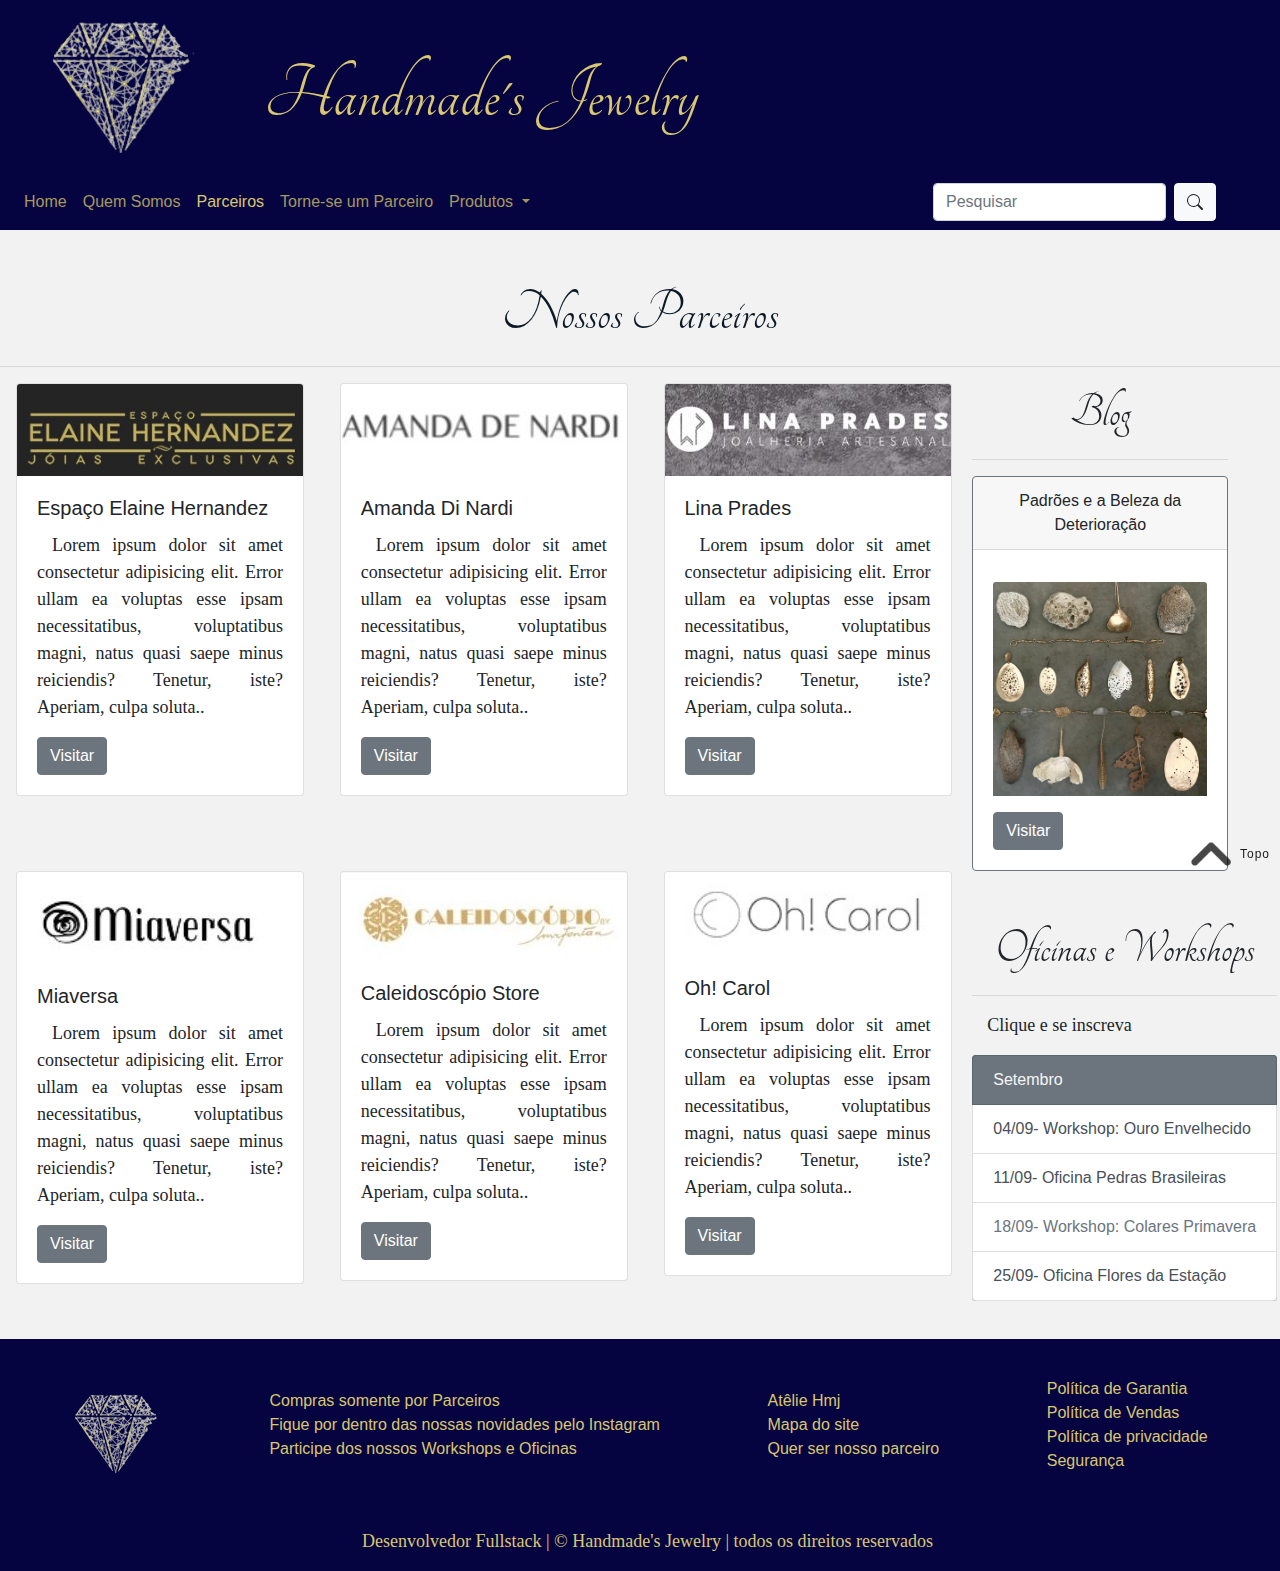
<file: Projeto Bootstrap/parceiros.html>
<!DOCTYPE html>
<html lang="en">

<head>
    <meta charset="UTF-8">
    <meta http-equiv="X-UA-Compatible" content="IE=edge">
    <meta name="viewport" content="width=device-width, initial-scale=1.0">
    <link rel="stylesheet" href="./bootstrap-4.6.0-dist/css/bootstrap.min.css">
    <link rel="stylesheet" href="./css/override.css">
    <link rel="stylesheet" href="./css/style.css">
    <link href="https://fonts.googleapis.com/css2?family=Tangerine&display=swap" rel="stylesheet">
    <script src="./js/scriptteste.js"></script>
    <title>Parceiros</title>

</head>

<body>

    <header>
        <section class="row mr-0">
            <section class="col-2 mt-3 ml-5 mb-3">
                <a href="index.html"><img src="./img/WhatsApp Image 2021-08-28 at 18.51.37.png" width="150" height="150"
                        class="img-fluid" alt=""></a>
            </section>
            <section class="col-6 mt-5 ml-0">
                <h1 class="text-left">Handmade's Jewelry</h1>
            </section>
            <section class="col-3">
                <p></p>
            </section>
        </section>
    </header>
    <section class="menu">
        <nav class="navbar navbar-expand-lg navbar-dark">
            <button class="navbar-toggler" type="button" data-toggle="collapse" data-target="#navbarNavAltMarkup"
                aria-controls="navbarNavAltMarkup" aria-expanded="false" aria-label="Alterna navegação">
                <span class="navbar-toggler-icon"></span>
            </button>
            <section class="collapse navbar-collapse" id="navbarNavAltMarkup">
                <section class="navbar-nav">
                    <a class="nav-item nav-link" href="./index.html">Home <span class="sr-only">(Página
                            atual)</span></a>
                    <a class="nav-item nav-link" href="./quemsomos.html">Quem Somos</a>
                    <a class="nav-item nav-link active" href="./parceiros.html">Parceiros</a>
                    <a class="nav-item nav-link" href="./cadastro.html">Torne-se um Parceiro</a>
                    <section class="dropdown">
                        <a class="nav-item dropdown">
                            <a class="nav-link dropdown-toggle" href="./parceiros.html" id="navbarDropdownMenuLink"
                                role="button" data-toggle="dropdown" aria-haspopup="true" aria-expanded="false">
                                Produtos
                            </a>
                            <section class="dropdown-menu" aria-labelledby="navbarDropdownMenuLink">
                                <a class="dropdown-item" href="./img/diamante1.jpg" target="_blank">Diamante</a>
                                <a class="dropdown-item" href="./img/pedraspreciosas.jpg" target="_blank">Pedras Preciosas</a>
                                <a class="dropdown-item" href="./img/ouro1.jpg" target="_blank">Ouro</a>
                            </section>
                    </section>
                </section>
            </section>
            <form class="form-inline my-2 my-lg-0">
                <input class="form-control mr-sm-2" type="search" placeholder="Pesquisar" aria-label="Pesquisar">
                <button class="btn btn-light my-2 my-sm-0 mr-5" type="submit"><svg xmlns="http://www.w3.org/2000/svg"
                        width="16" height="16" fill="currentColor" class="bi bi-search" viewBox="0 0 16 16">
                        <path
                            d="M11.742 10.344a6.5 6.5 0 1 0-1.397 1.398h-.001c.03.04.062.078.098.115l3.85 3.85a1 1 0 0 0 1.415-1.414l-3.85-3.85a1.007 1.007 0 0 0-.115-.1zM12 6.5a5.5 5.5 0 1 1-11 0 5.5 5.5 0 0 1 11 0z" />
                    </svg></button>
            </form>
        </nav>
    </section>

    <h2 id="titulo_6" class="text-center mt-5">Nossos Parceiros
        <hr>
    </h2>
    <section class="row mr-0">
        <section class="col-md-3 ml-3">
            <section class="card" style="width: 18rem;">
                <img class="card-img-top" src="./img/parceiro1.jpg">
                <section class="card-body">
                    <h5 class="card-title">Espaço Elaine Hernandez</h5>
                    <p class="card-text text-justify">Lorem ipsum dolor sit amet consectetur adipisicing elit. Error
                        ullam ea voluptas esse ipsam necessitatibus, voluptatibus magni, natus quasi saepe minus
                        reiciendis? Tenetur, iste? Aperiam, culpa soluta..</p>
                    <a href="https://lp.elainehernandez.com.br/" target="_blank" class="btn btn-secondary">Visitar</a>
                </section>
            </section>
        </section>
        <section class="col-md-3">
            <section class="card" style="width: 18rem;">
                <img class="card-img-top" src="./img/parceiro2.jpg">
                <section class="card-body">
                    <h5 class="card-title">Amanda Di Nardi</h5>
                    <p class="card-text text-justify">Lorem ipsum dolor sit amet consectetur adipisicing elit.
                        Error
                        ullam ea voluptas esse ipsam necessitatibus, voluptatibus magni, natus quasi saepe minus
                        reiciendis? Tenetur, iste? Aperiam, culpa soluta..</p>
                    <a href="https://www.amandadenardi.com/" target="_blank" class="btn btn-secondary">Visitar</a>
                </section>
            </section>
        </section>
        <section class="col-md-3">
            <section class="card" style="width: 18rem;">
                <img class="card-img-top" src="./img/parcerios3.jpg">
                <section class="card-body">
                    <h5 class="card-title">Lina Prades</h5>
                    <p class="card-text text-justify">Lorem ipsum dolor sit amet consectetur adipisicing elit.
                        Error
                        ullam ea voluptas esse ipsam necessitatibus, voluptatibus magni, natus quasi saepe minus
                        reiciendis? Tenetur, iste? Aperiam, culpa soluta..</p>
                    <a href="https://www.amandadenardi.com/" target="_blank" class="btn btn-secondary">Visitar</a>
                </section>
            </section>
        </section>
        <aside class="side" class="col-md-3">
            <h3 id="titulo_7" class="text-center">Blog
                <hr>
            </h3>
            <section class="card border-secondary" style="max-width: 16rem;">
                <section class="card-header text-center">Padrões e a Beleza da Deterioração</section>
                <section class="card-body text-secondary">
                    <h5 class="card-title text-center"></h5>
                    <img src="./img/blog.jpg" class="card-img-top" class="img-fluid">
                    <a href="https://www.juliecohndesign.com/blogs/news/patterns-and-the-beauty-of-decay"
                        target="_blank" class="btn btn-secondary mt-3">Visitar</a>
                </section>
            </section>
        </aside>
    </section>

    <section class="row mr-0">
        <section class="col-md-3 ml-3">
            <section class="card" style="width: 18rem;">
                <img class="card-img-top" src="./img/parceiros4.jpg">
                <section class="card-body">
                    <h5 class="card-title">Miaversa</h5>
                    <p class="card-text text-justify">Lorem ipsum dolor sit amet consectetur adipisicing elit. Error
                        ullam ea voluptas esse ipsam necessitatibus, voluptatibus magni, natus quasi saepe minus
                        reiciendis? Tenetur, iste? Aperiam, culpa soluta..</p>
                    <a href="https://www.miaversa.com.br/" target="_blank" class="btn btn-secondary">Visitar</a>
                </section>
            </section>
        </section>
        <section class="col-md-3">
            <section class="card" style="width: 18rem;">
                <img class="card-img-top" src="./img/parceiros5.jpg">
                <section class="card-body">
                    <h5 class="card-title">Caleidoscópio Store</h5>
                    <p class="card-text text-justify">Lorem ipsum dolor sit amet consectetur adipisicing elit.
                        Error
                        ullam ea voluptas esse ipsam necessitatibus, voluptatibus magni, natus quasi saepe minus
                        reiciendis? Tenetur, iste? Aperiam, culpa soluta..</p>
                    <a href="https://caleidoscopiostore.com/" target="_blank" class="btn btn-secondary">Visitar</a>
                </section>
            </section>
        </section>
        <section class="col-md-3">
            <section class="card" style="width: 18rem;">
                <img class="card-img-top" src="./img/parceiros6.jpg">
                <section class="card-body">
                    <h5 class="card-title">Oh! Carol</h5>
                    <p class="card-text text-justify">Lorem ipsum dolor sit amet consectetur adipisicing elit.
                        Error
                        ullam ea voluptas esse ipsam necessitatibus, voluptatibus magni, natus quasi saepe minus
                        reiciendis? Tenetur, iste? Aperiam, culpa soluta..</p>
                    <a href="https://www.ohcarol.com.br/joalheria-artesanal" target="_blank"
                        class="btn btn-secondary">Visitar</a>
                </section>
            </section>
        </section>
        <aside class="side" class="col-md-3">
            <h3 id="titulo_8" class="text-center mt-5">Oficinas e Workshops
                <hr>
            </h3>
            <p>Clique e se inscreva</p>
            <div class="list-group bg-secondary">
                <a href="#" class="list-group-item list-group-item-action bg-secondary" style="color: whitesmoke;">
                    Setembro
                </a>
                <a href="#" class="list-group-item list-group-item-action">04/09- Workshop: Ouro Envelhecido </a>
                <a href="#" class="list-group-item list-group-item-action">11/09- Oficina Pedras Brasileiras</a>
                <a href="#" class="list-group-item list-group-item-action disabled">18/09- Workshop: Colares
                    Primavera</a>
                <a href="#" class="list-group-item list-group-item-action">25/09- Oficina Flores da Estação</a>
            </div>
        </aside>
    </section>


    <a href="#" class="backtotop">
        <img src="./img/ui.totop.png" width="50px" height="50px">
        <label for="logo_li">Topo</label>
    </a>
    <footer>
        <section id="footer_menu">
            <section class="menu_footer">
                <li id="logo_li"><img src="./img/WhatsApp Image 2021-08-28 at 18.51.37.png" alt="">
            </section>
            <section class="menu_footer">
                <ul>
                    <li>Compras somente por <a href="./parceiros.html">Parceiros</a></li>
                    <li>Fique por dentro das nossas novidades pelo <a href="#">Instagram</a></li>
                    <li>Participe dos nossos Workshops e Oficinas</li>
                </ul>
            </section>
            <section class="menu_footer">
                <ul>
                    <li><a href="#">Atêlie Hmj</a></li>
                    <li><a href="#">Mapa do site</a></li>
                    <li><a href="#">Quer ser nosso parceiro</a></li>
                </ul>
            </section>
            <section class="menu_footer">
                <ul>
                    <li><a href="#">Política de Garantia</a></li>
                    <li><a href="#">Política de Vendas</a></li>
                    <li><a href="#">Política de privacidade</a></li>
                    <li><a href="#">Segurança</a></li>
                </ul>
            </section>

        </section>

        <section id="copyright">
            <p>Desenvolvedor Fullstack | &copy Handmade's Jewelry | todos os
                direitos reservados </p>
        </section>
    </footer>


    <div vw class="enabled">
        <div vw-access-button class="active"></div>
        <div vw-plugin-wrapper>
            <div class="vw-plugin-top-wrapper"></div>
        </div>
    </div>
    <script id="libras" src="https://vlibras.gov.br/app/vlibras-plugin.js"></script>
    <script>
        new window.VLibras.Widget('https://vlibras.gov.br/app');
    </script>


    <script src="https://code.jquery.com/jquery-3.4.1.slim.min.js"
        integrity="sha384-J6qa4849blE2+poT4WnyKhv5vZF5SrPo0iEjwBvKU7imGFAV0wwj1yYfoRSJoZ+n"
        crossorigin="anonymous"></script>
    <script src="./bootstrap-4.6.0-dist/js/bootstrap.bundle.min.js"></script>
    <script src="./bootstrap-4.6.0-dist/js/bootstrap.min.js"></script>
    <script src="http://ajax.googleapis.com/ajax/libs/jquery/2.0.0/jquery.min.js"></script>

</body>

</html>
</file>
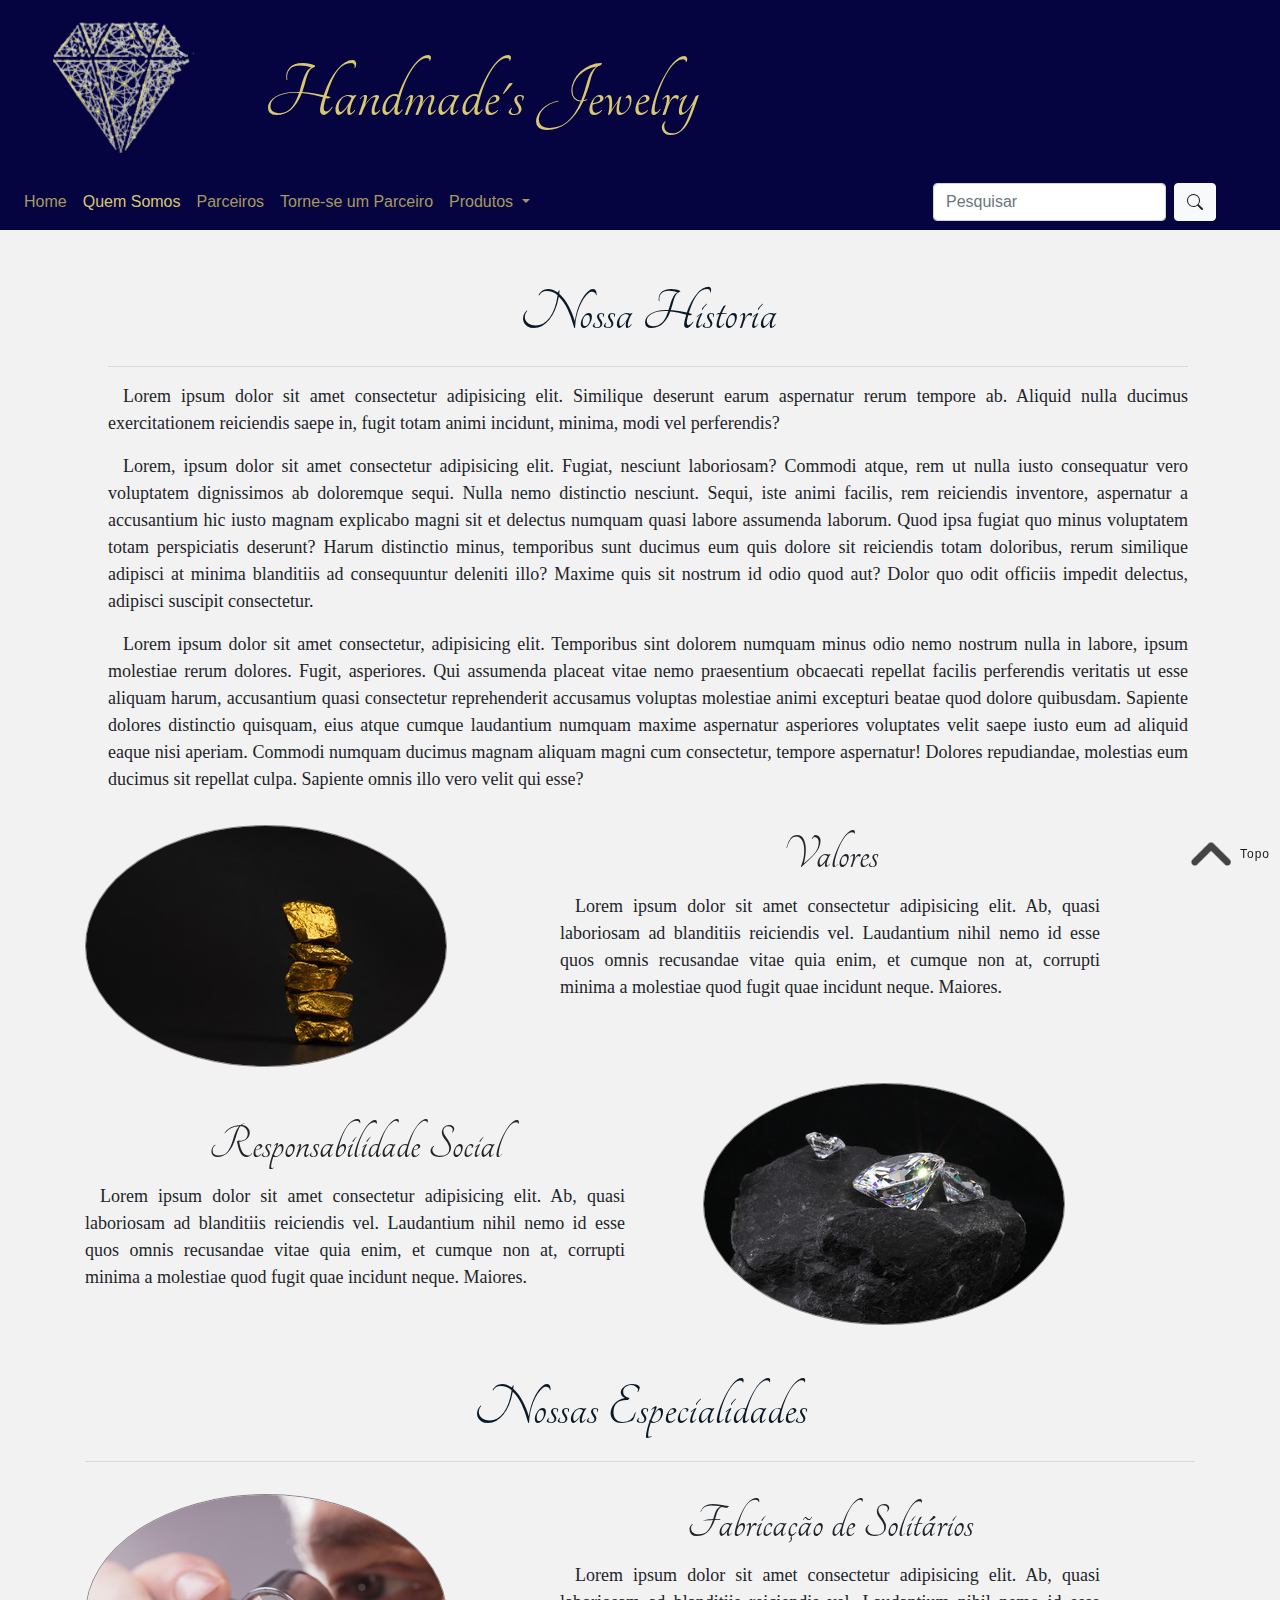
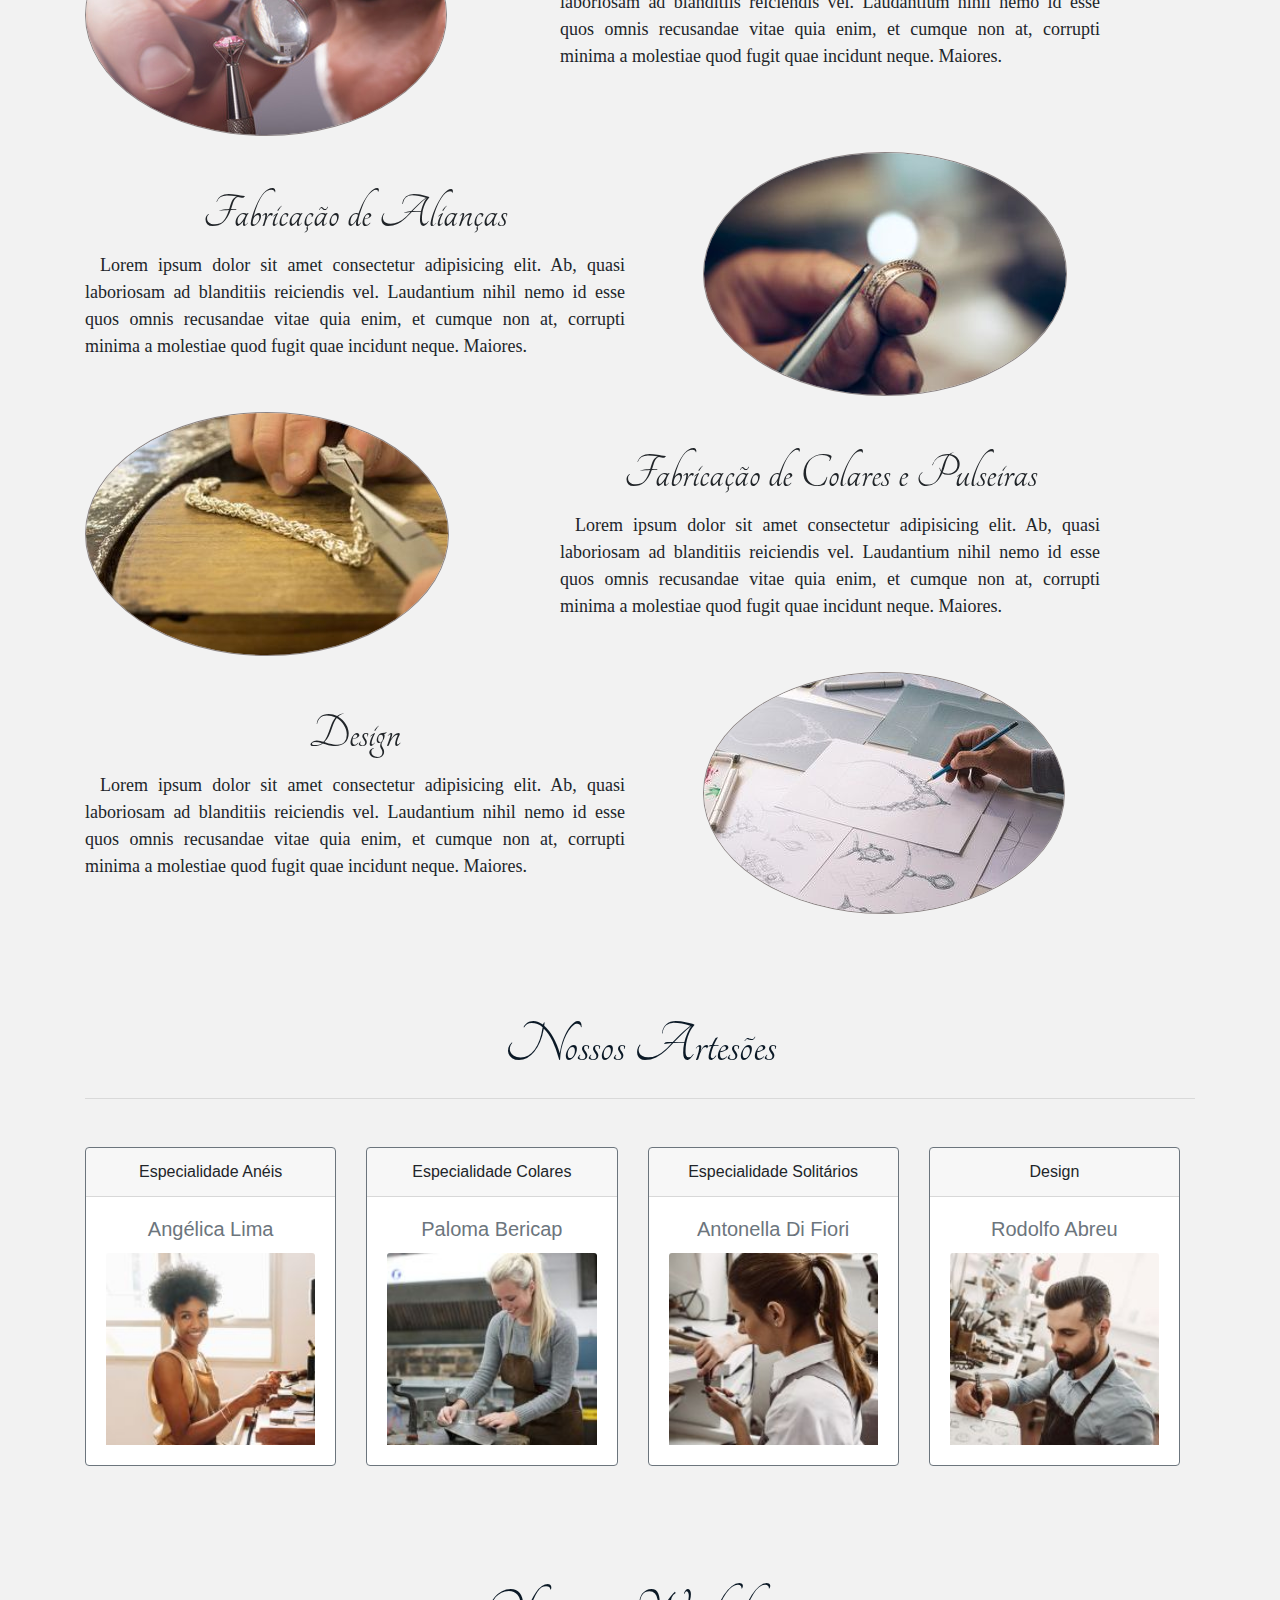
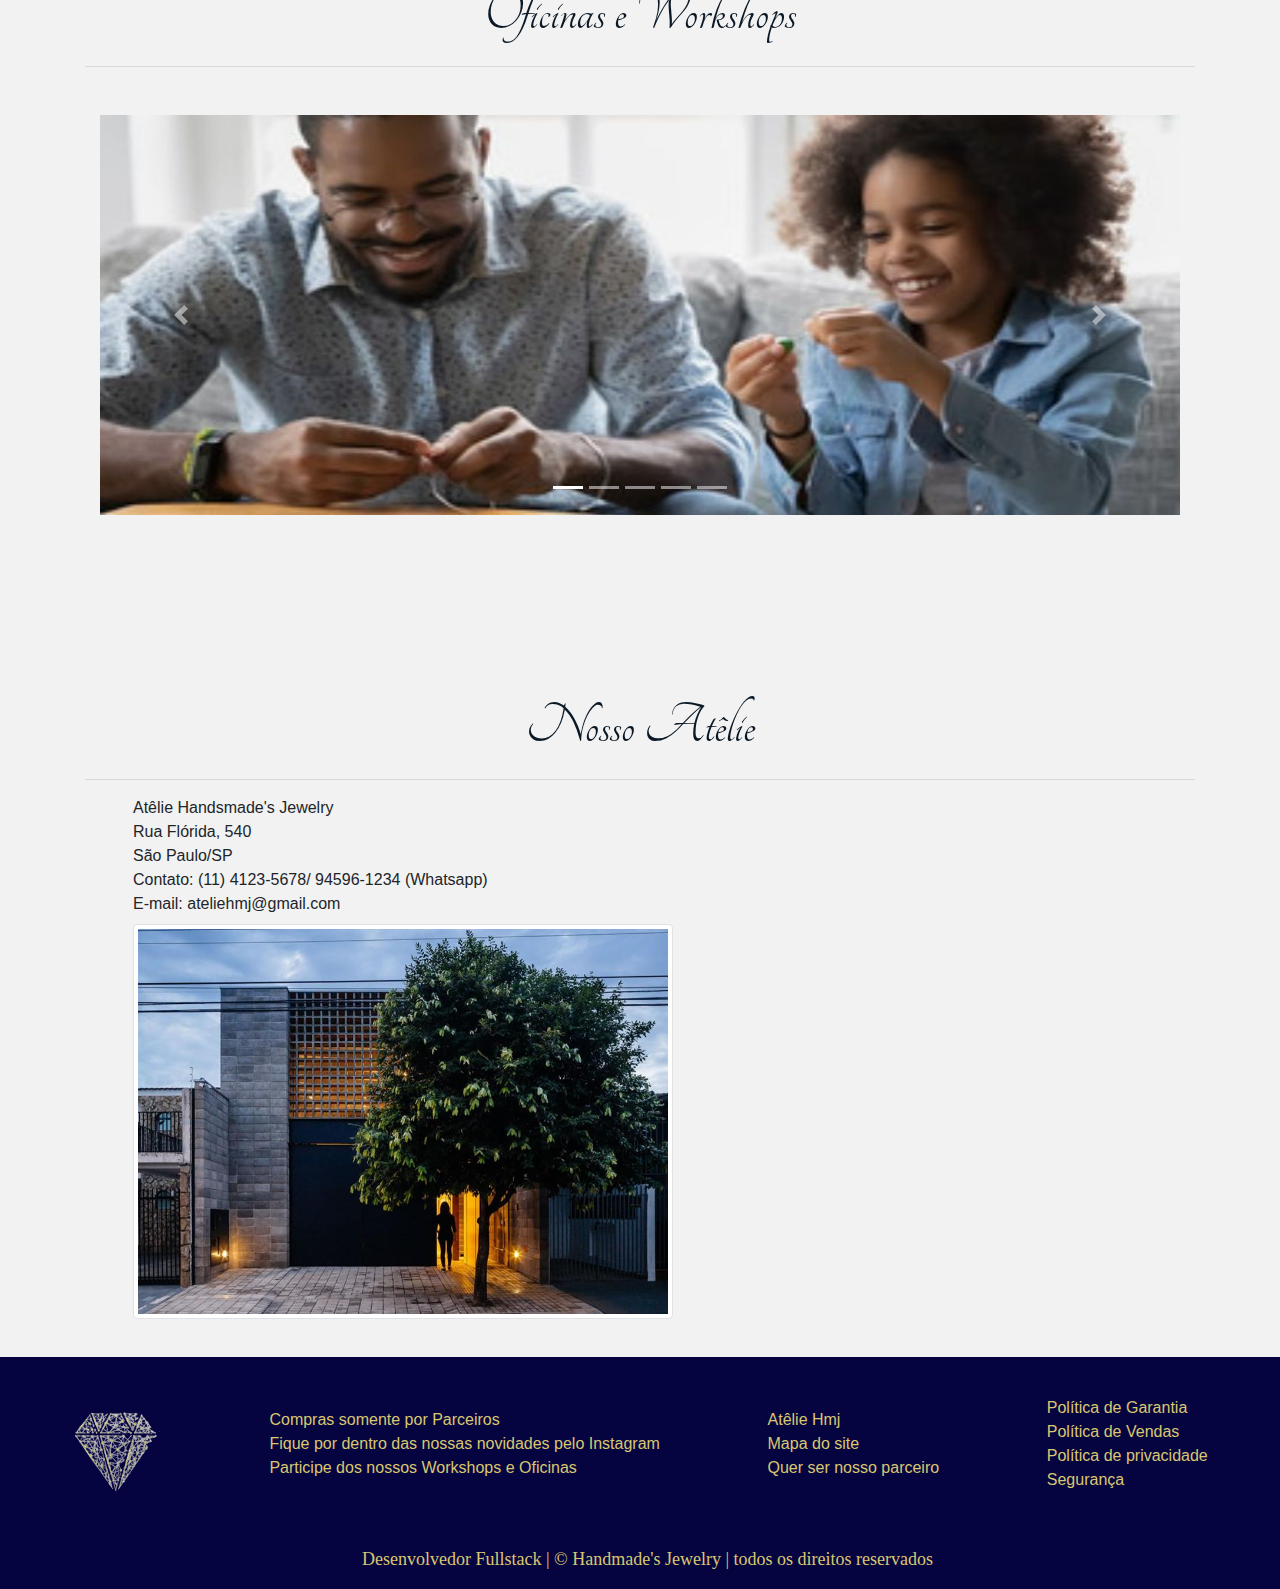
<file: Projeto Bootstrap/quemsomos.html>
<!DOCTYPE html>
<html lang="en">

<head>
    <meta charset="UTF-8">
    <meta http-equiv="X-UA-Compatible" content="IE=edge">
    <meta name="viewport" content="width=device-width, initial-scale=1.0">
    <link rel="stylesheet" href="./bootstrap-4.6.0-dist/css/bootstrap.min.css">
    <link rel="stylesheet" href="./css/override.css">
    <link rel="stylesheet" href="./css/style.css">
    <link href="https://fonts.googleapis.com/css2?family=Tangerine&display=swap" rel="stylesheet">
    <script src="./js/scriptteste.js"></script>

    <title>Home</title>

</head>

<body>

    <header>
        <section class="row mr-0">
            <section class="col-2 mt-3 ml-5 mb-3">
                <a href="index.html"><img src="./img/WhatsApp Image 2021-08-28 at 18.51.37.png" width="150" height="150"
                        class="img-fluid" alt=""></a>
            </section>
            <section class="col-6 mt-5 ml-0">
                <h1 class="text-left">Handmade's Jewelry</h1>
            </section>
            <section class="col-3">
                <p></p>
            </section>
        </section>
    </header>
    <section class="menu">
        <nav class="navbar navbar-expand-lg navbar-dark">
            <button class="navbar-toggler" type="button" data-toggle="collapse" data-target="#navbarNavAltMarkup"
                aria-controls="navbarNavAltMarkup" aria-expanded="false" aria-label="Alterna navegação">
                <span class="navbar-toggler-icon"></span>
            </button>
            <section class="collapse navbar-collapse" id="navbarNavAltMarkup">
                <section class="navbar-nav">
                    <a class="nav-item nav-link" href="./index.html">Home <span class="sr-only">(Página
                            atual)</span></a>
                    <a class="nav-item nav-link active" href="./quemsomos.html">Quem Somos</a>
                    <a class="nav-item nav-link" href="./parceiros.html">Parceiros</a>
                    <a class="nav-item nav-link" href="./cadastro.html">Torne-se um Parceiro</a>
                    <section class="dropdown">
                        <a class="nav-item dropdown">
                            <a class="nav-link dropdown-toggle" href="./parceiros.html" id="navbarDropdownMenuLink"
                                role="button" data-toggle="dropdown" aria-haspopup="true" aria-expanded="false">
                                Produtos
                            </a>
                            <section class="dropdown-menu" aria-labelledby="navbarDropdownMenuLink">
                                <a class="dropdown-item" href="./img/diamante1.jpg" target="_blank">Diamante</a>
                                <a class="dropdown-item" href="./img/pedraspreciosas.jpg" target="_blank">Pedras Preciosas</a>
                                <a class="dropdown-item" href="./img/ouro1.jpg" target="_blank">Ouro</a>
                            </section>
                    </section>
                </section>
            </section>
            <form class="form-inline my-2 my-lg-0">
                <input class="form-control mr-sm-2" type="search" placeholder="Pesquisar" aria-label="Pesquisar">
                <button class="btn btn-light my-2 my-sm-0 mr-5" type="submit"><svg xmlns="http://www.w3.org/2000/svg"
                        width="16" height="16" fill="currentColor" class="bi bi-search" viewBox="0 0 16 16">
                        <path
                            d="M11.742 10.344a6.5 6.5 0 1 0-1.397 1.398h-.001c.03.04.062.078.098.115l3.85 3.85a1 1 0 0 0 1.415-1.414l-3.85-3.85a1.007 1.007 0 0 0-.115-.1zM12 6.5a5.5 5.5 0 1 1-11 0 5.5 5.5 0 0 1 11 0z" />
                    </svg></button>
            </form>
        </nav>
    </section>
    <section class="container">
        <article class="col-12 ml-2 mt-5 mr-0">
            <h2 class="text-center">Nossa Historia
                <hr>
            </h2>
            <p class="text-justify">Lorem ipsum dolor sit amet consectetur adipisicing elit. Similique deserunt earum
                aspernatur rerum
                tempore ab. Aliquid nulla ducimus exercitationem reiciendis saepe in, fugit totam animi incidunt,
                minima, modi vel perferendis?</p>
            <p class="text-justify">Lorem, ipsum dolor sit amet consectetur adipisicing elit. Fugiat, nesciunt
                laboriosam? Commodi atque, rem
                ut nulla iusto consequatur vero voluptatem dignissimos ab doloremque sequi. Nulla nemo distinctio
                nesciunt. Sequi, iste animi facilis, rem reiciendis inventore, aspernatur a accusantium hic iusto magnam
                explicabo magni sit et delectus numquam quasi labore assumenda laborum. Quod ipsa fugiat quo minus
                voluptatem totam perspiciatis deserunt? Harum distinctio minus, temporibus sunt ducimus eum quis dolore
                sit reiciendis totam doloribus, rerum similique adipisci at minima blanditiis ad consequuntur deleniti
                illo? Maxime quis sit nostrum id odio quod aut? Dolor quo odit officiis impedit delectus, adipisci
                suscipit consectetur.</p>
            <p class="text-justify">Lorem ipsum dolor sit amet consectetur, adipisicing elit. Temporibus sint dolorem
                numquam minus odio nemo
                nostrum nulla in labore, ipsum molestiae rerum dolores. Fugit, asperiores. Qui assumenda placeat vitae
                nemo praesentium obcaecati repellat facilis perferendis veritatis ut esse aliquam harum, accusantium
                quasi consectetur reprehenderit accusamus voluptas molestiae animi excepturi beatae quod dolore
                quibusdam. Sapiente dolores distinctio quisquam, eius atque cumque laudantium numquam maxime aspernatur
                asperiores voluptates velit saepe iusto eum ad aliquid eaque nisi aperiam. Commodi numquam ducimus
                magnam aliquam magni cum consectetur, tempore aspernatur! Dolores repudiandae, molestias eum ducimus sit
                repellat culpa. Sapiente omnis illo vero velit qui esse?</p>
        </article>

        <section class="row">
            <section class="col-5 mt-3">
                <img id="quemsomos1" src="./img/valores.jpg" class="img-fluid">
            </section>
            <section class="col-6 mt-3">
                <h3 class="text-center">Valores</h3>
                <p class="text-justify">Lorem ipsum dolor sit amet consectetur adipisicing elit. Ab, quasi laboriosam ad
                    blanditiis reiciendis vel. Laudantium nihil nemo id esse quos omnis recusandae vitae quia enim, et
                    cumque non at, corrupti minima a molestiae quod fugit quae incidunt neque. Maiores.</p>
            </section>
        </section>
        <section class="row">
            <section class="col-6 mt-5">
                <h3 class="text-center">Responsabilidade Social</h3>
                <p class="text-justify">Lorem ipsum dolor sit amet consectetur adipisicing elit. Ab, quasi laboriosam ad
                    blanditiis reiciendis vel. Laudantium nihil nemo id esse quos omnis recusandae vitae quia enim, et
                    cumque non at, corrupti minima a molestiae quod fugit quae incidunt neque. Maiores.</p>
            </section>
            <section class="col-5 mt-3 ml-5">
                <img id="quemsomos2" src="./img/valores2.jpg" class="img-fluid">
            </section>
        </section>
        <h2 class="text-center mt-5">Nossas Especialidades
            <hr>
        </h2>
        <section class="row">
            <section class="col-5 mt-3">
                <img id="quemsomos1" src="./img/quemsomos.jpg" class="img-fluid">
            </section>
            <section class="col-6 mt-3">
                <h3 class="text-center">Fabricação de Solitários</h3>
                <p class="text-justify">Lorem ipsum dolor sit amet consectetur adipisicing elit. Ab, quasi laboriosam ad
                    blanditiis reiciendis vel. Laudantium nihil nemo id esse quos omnis recusandae vitae quia enim, et
                    cumque non at, corrupti minima a molestiae quod fugit quae incidunt neque. Maiores.</p>
            </section>
        </section>
        <section class="row">
            <section class="col-6 mt-5">
                <h3 class="text-center">Fabricação de Alianças</h3>
                <p class="text-justify">Lorem ipsum dolor sit amet consectetur adipisicing elit. Ab, quasi laboriosam ad
                    blanditiis reiciendis vel. Laudantium nihil nemo id esse quos omnis recusandae vitae quia enim, et
                    cumque non at, corrupti minima a molestiae quod fugit quae incidunt neque. Maiores.</p>
            </section>
            <section class="col-5 mt-3 ml-5">
                <img id="quemsomos2" src="./img/quemsomos2.jpg" class="img-fluid">
            </section>
        </section>
        <section class="row">
            <section class="col-5 mt-3">
                <img id="quemsomos1" src="./img/quemosmos16.jpg" class="img-fluid">
            </section>
            <section class="col-6 mt-5">
                <h3 class="text-center">Fabricação de Colares e Pulseiras</h3>
                <p class="text-justify">Lorem ipsum dolor sit amet consectetur adipisicing elit. Ab, quasi laboriosam ad
                    blanditiis reiciendis vel. Laudantium nihil nemo id esse quos omnis recusandae vitae quia enim, et
                    cumque non at, corrupti minima a molestiae quod fugit quae incidunt neque. Maiores.</p>
            </section>
        </section>
        <section class="row">
            <section class="col-6 mt-5">
                <h3 class="text-center">Design</h3>
                <p class="text-justify">Lorem ipsum dolor sit amet consectetur adipisicing elit. Ab, quasi laboriosam ad
                    blanditiis reiciendis vel. Laudantium nihil nemo id esse quos omnis recusandae vitae quia enim, et
                    cumque non at, corrupti minima a molestiae quod fugit quae incidunt neque. Maiores.</p>
            </section>
            <section class="col-5 mt-3 ml-5">
                <img id="quemsomos2" src="./img/quemsomos11.jpg" class="img-fluid">
            </section>
        </section>
        <section class="row mr-0 mt-5">
        </section>
        <h2 id="titulo_3" class="text-center mt-5">Nossos Artesões
            <hr>
        </h2>
        <section class="row mr-0 mt-5">
            <section class="col-md-3">
                <section class="card border-secondary" style="max-width: 16rem;">
                    <section class="card-header text-center">Especialidade Anéis</section>
                    <section class="card-body text-secondary">
                        <h5 class="card-title text-center">Angélica Lima</h5>
                        <img src="./img/atersa1.jpg" class="card-img-top" class="img-fluid">
                    </section>
                </section>
            </section>
            <section class="col-md-3">
                <section class="card border-secondary" style="max-width: 16rem;">
                    <section class="card-header text-center">Especialidade Colares</section>
                    <section class="card-body text-secondary">
                        <h5 class="card-title text-center">Paloma Bericap</h5>
                        <img src="./img/artesa5.jpg" class="card-img-top" class="img-fluid">
                    </section>
                </section>
            </section>
            <section class="col-md-3">
                <section class="card border-secondary" style="max-width: 16rem;">
                    <section class="card-header text-center">Especialidade Solitários</section>
                    <section class="card-body text-secondary">
                        <h5 class="card-title text-center">Antonella Di Fiori</h5>
                        <img src="./img/artesa3.jpg" class="card-img-top" class="img-fluid">
                    </section>
                </section>
            </section>
            <section class="col-md-3">
                <section class="card border-secondary" style="max-width: 16rem;">
                    <section class="card-header text-center">Design</section>
                    <section class="card-body text-secondary">
                        <h5 class="card-title text-center">Rodolfo Abreu</h5>
                        <img src="./img/artesa7.jpg" class="card-img-top" class="img-fluid">
                    </section>
                </section>
            </section>
        </section>
        <section class="row mt-5">
            <p></p>
        </section>
        <h2 id="titulo_4" class="text-center mt-5">Oficinas e Workshops
            <hr>
        </h2>
        <section class="container mt-5 w-100">
            <section id="carouselExampleSlidesOnly2" class="carousel slide" data-ride="carousel" data-interval="2000">
                <section class="carousel-inner">
                    <ol class="carousel-indicators">
                        <li data-target="#carouselExampleSlidesOnly2" data-slide-to="0" class="active"></li>
                        <li data-target="#carouselExampleSlidesOnly2" data-slide-to="1"></li>
                        <li data-target="#carouselExampleSlidesOnly2" data-slide-to="2"></li>
                        <li data-target="#carouselExampleSlidesOnly2" data-slide-to="3"></li>
                        <li data-target="#carouselExampleSlidesOnly2" data-slide-to="4"></li>
                    </ol>
                    <a class="carousel-control-prev" href="#carouselExampleSlidesOnly2" role="button" data-slide="prev">
                        <span class="carousel-control-prev-icon" aria-hidden="true"></span>
                        <span class="sr-only">Anterior</span>
                    </a>
                    <a class="carousel-control-next" href="#carouselExampleSlidesOnly2" role="button" data-slide="next">
                        <span class="carousel-control-next-icon" aria-hidden="true"></span>
                        <span class="sr-only">Próximo</span>
                    </a>
                    <section class="carousel-item active">
                        <!-- uma precisa estar active pra ele iniciar -->
                        <img class="d-block w-100" src="./img/oficina.jpg" height="400px">
                    </section>
                    <section class="carousel-item">
                        <img class="d-block w-100" src="./img/oficina2.jpg" height="400px" alt="Segundo Slide">
                    </section>
                    <section class="carousel-item">
                        <img class="d-block w-100" src="./img/oficina3.jpg" height="400px">
                    </section>
                    <section class="carousel-item">
                        <img class="d-block w-100" src="./img/oficina4.jpg" height="400px">
                    </section>
                    <section class="carousel-item">
                        <img class="d-block w-100" src="./img/oficina5.jpg" height="400px">
                    </section>
                </section>
            </section>
        </section>
        <section class="row mt-5">
            <p></p>
        </section>
        <section class="row mt-5">
            <p></p>
        </section>
        <h2 id="titulo_5" class="text-center mt-5">Nosso Atêlie
            <hr>
        </h2>
        <section class="row mt-3">
            <section class="col-6 ml-5">
                Atêlie Handsmade's Jewelry<br>Rua Flórida, 540
                <br>São Paulo/SP<br>Contato: (11) 4123-5678/ 94596-1234 (Whatsapp)<br>
                E-mail: ateliehmj@gmail.com
                <img src="./img/atelie2.jpg" class="img-thumbnail mt-2">
            </section>
            <section class="col-5">
                <iframe
                    src="https://www.google.com/maps/embed?pb=!1m18!1m12!1m3!1d3655.7282291548736!2d-46.68738588617399!3d-23.614077769423705!2m3!1f0!2f0!3f0!3m2!1i1024!2i768!4f13.1!3m3!1m2!1s0x94ce50b9fa316cd7%3A0x1994724fce57c294!2zUi4gRmzDs3JpZGEsIDU0MCAtIENpZGFkZSBNb27Dp8O1ZXMsIFPDo28gUGF1bG8gLSBTUCwgMDQ1NjUtMDAw!5e0!3m2!1spt-BR!2sbr!4v1630113292249!5m2!1spt-BR!2sbr"
                    width="400" height="300" style="border:0;" allowfullscreen="" loading="lazy"></iframe>
            </section>
        </section>






    </section>

    <a href="#" class="backtotop">
        <img src="./img/ui.totop.png" width="50px" height="50px">
        <label for="logo_li">Topo</label>
    </a>
    <footer>
        <section id="footer_menu">
            <section class="menu_footer">
                <li id="logo_li"><img src="./img/WhatsApp Image 2021-08-28 at 18.51.37.png" alt="">
            </section>
            <section class="menu_footer">
                <ul>
                    <li>Compras somente por <a href="./parceiros.html">Parceiros</a></li>
                    <li>Fique por dentro das nossas novidades pelo <a href="#">Instagram</a></li>
                    <li>Participe dos nossos Workshops e Oficinas</li>
                </ul>
            </section>
            <section class="menu_footer">
                <ul>
                    <li><a href="#">Atêlie Hmj</a></li>
                    <li><a href="#">Mapa do site</a></li>
                    <li><a href="#">Quer ser nosso parceiro</a></li>
                </ul>
            </section>
            <section class="menu_footer">
                <ul>
                    <li><a href="#">Política de Garantia</a></li>
                    <li><a href="#">Política de Vendas</a></li>
                    <li><a href="#">Política de privacidade</a></li>
                    <li><a href="#">Segurança</a></li>
                </ul>
            </section>

        </section>

        <section id="copyright">
            <p>Desenvolvedor Fullstack | &copy Handmade's Jewelry | todos os
                direitos reservados </p>
        </section>
    </footer>


    <div vw class="enabled">
        <div vw-access-button class="active"></div>
        <div vw-plugin-wrapper>
            <div class="vw-plugin-top-wrapper"></div>
        </div>
    </div>
    <script id="libras" src="https://vlibras.gov.br/app/vlibras-plugin.js"></script>
    <script>
        new window.VLibras.Widget('https://vlibras.gov.br/app');
    </script>



    <script src="https://code.jquery.com/jquery-3.4.1.slim.min.js"
        integrity="sha384-J6qa4849blE2+poT4WnyKhv5vZF5SrPo0iEjwBvKU7imGFAV0wwj1yYfoRSJoZ+n"
        crossorigin="anonymous"></script>
    <script src="./bootstrap-4.6.0-dist/js/bootstrap.bundle.min.js"></script>
    <script src="./bootstrap-4.6.0-dist/js/bootstrap.min.js"></script>
    <script src="http://ajax.googleapis.com/ajax/libs/jquery/2.0.0/jquery.min.js"></script>

</body>

</html>
</file>
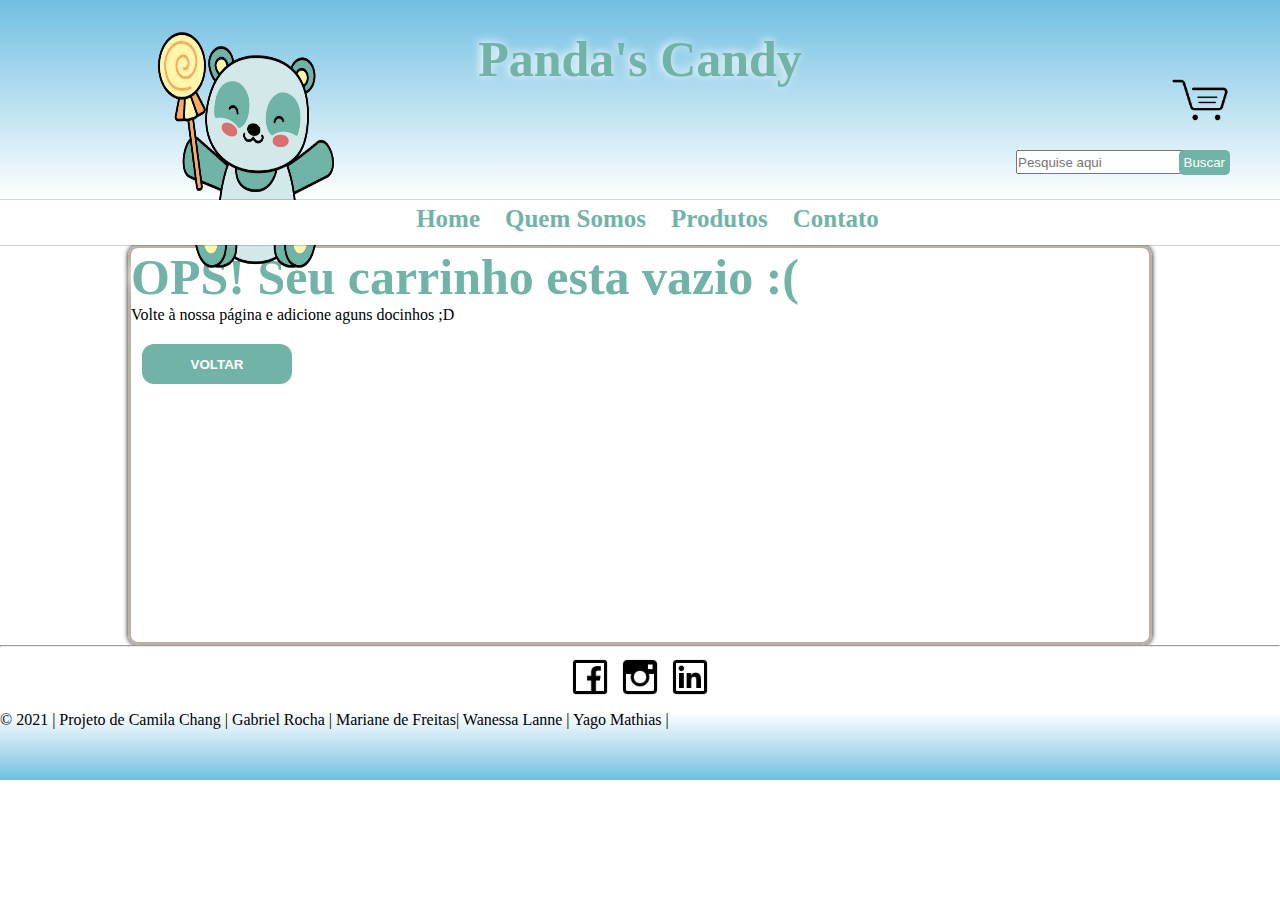
<file: Projeto HTML/carrinho.html>
<!DOCTYPE html>
<html lang="pt-br">

<head>
    <meta charset="UTF-8">
    <meta http-equiv="X-UA-Compatible" content="IE=edge">
    <meta name="viewport" content="width=device-width, initial-scale=1.0">
    <link rel="stylesheet" href="estilo.css" type="text/css">
    <title>Carrinho</title>
</head>

<body>

    <body>
        <header class="cabecalho">
            <h1>Panda's Candy</h1>
            <img id="logo" src="./Imagens/cute-happy-panda-candy-flat-by-Vexels.png" alt="logo-panda">
            <!-- Foram adicionados dois button, um para pesquisa e um para o icone de envio, no name do  -->
            <label for="Buscar"></label>
            <input id="pesquisa" type="search" placeholder="Pesquise aqui">
            <button id="busca">Buscar</button>
            <a href="carrinho.html"><img src="Imagens/shopping-cart-icon-shopping-cart-icon-by_vexels.png" alt="carrinho" class="carrinho"></a>
        </header>
        <nav>
            <ul>
                <li><a href="index.html">Home</a></li>
                <li><a href="qsomos.html" target="_self">Quem Somos</a></li>
                               <!-- menu dropdown aqui Gabriel Rocha-->
                               <div class="dropdown">
                                <li><a href="produtos.html" target="_self">Produtos</a></li>
                                <div class="dropdown-content">
                                    <li><a href="#">Bombons </a></li>
                                    <li><a href="#">Chocolates </a></li>
                                    <li><a href="#">Kits</a></li>
                                    <li><a href="#">Tabletes</a></li>
                                </div>
                        </div>
                                <!-- ########## fim menu dropdown ###########-->
                <li><a href="contato.html">Contato</a></li>
            </ul>
        </nav>

        <main class="maincarrinho">
            <section class="pag-carrinho">
                <h1>OPS! Seu carrinho esta vazio :(</h1>
                <p>Volte à nossa página e adicione aguns docinhos ;D</p>

                <a href="index.html"><button type="button" class="button-form">Voltar</button></a>
            </section>
        </main>

        <footer>
            <hr>
            <section class="images">
                <a href="https://www.facebook.com/SoulCodeAcademy" target="_blank"><img
                        src="./Imagens/Facebook_icon-icons.com_55914.png" alt="facebooklogo" class="redef"></a>
                <a href="https://www.instagram.com/soulcodeacademy/" target="_blank"><img
                        src="./Imagens/Instagram_icon-icons.com_55882.png" alt="instagramlogo" class="redei"></a>
                <a href="https://www.linkedin.com/company/soulcodeacademy/?originalSubdomain=br" target="_blank"><img
                        src="./Imagens/LinkedIn_icon-icons.com_55877.png" alt="linkedinlogo" class="redel"></a>
            </section>
            &copy; 2021 | Projeto de
            <a href="https://www.linkedin.com/in/camila-chang-peres-7010105a/" target="_blank">Camila Chang |</a>
            <a href="https://www.linkedin.com/in/gabriel-rocha-santana-a753ab85/">Gabriel Rocha |</a>
            <a href="https://www.linkedin.com/in/marianedefreitas/">Mariane de Freitas</a>|
            <a href="https://www.linkedin.com/in/wanessa-lanne-3994a3207/">Wanessa Lanne |</a>
            <a href="https://www.linkedin.com/in/yago-mathias-b20417217/">Yago Mathias |</a>
        </footer>

    </body>

</html>
</file>
<file: Projeto Bootstrap/css/override.css>
.navbar-dark .navbar-brand:focus,
.navbar-dark .navbar-brand:hover{color:#fff}
.navbar-dark .navbar-nav .nav-link{color: #a69a60}
.navbar-dark .navbar-nav .nav-link:focus,
.navbar-dark .navbar-nav .nav-link:hover{color: whitesmoke}
.navbar-dark .navbar-nav .nav-link.disabled{color:rgba(255,255,255,.25)}
.navbar-dark .navbar-nav .active>.nav-link,
.navbar-dark .navbar-nav .nav-link.active,
.navbar-dark .navbar-nav .nav-link.show,
.navbar-dark .navbar-nav .show>.nav-link{color:#D9C771}
.navbar-dark .navbar-toggler{color:rgba(255,255,255,.5);border-color:rgba(255,255,255,.1)}
.navbar-dark .navbar-toggler-icon{ background-image: url("data:image/svg+xml;charset=utf8,%3Csvg viewBox='0 0 32 32' xmlns='http://www.w3.org/2000/svg'%3E%3Cpath stroke='rgba(217,199,113, 0.8)' stroke-width='2' stroke-linecap='round' stroke-miterlimit='10' d='M4 8h24M4 16h24M4 24h24'/%3E%3C/svg%3E")}
.navbar-dark .navbar-text{color:rgba(255,255,255,.5)}
.navbar-dark .navbar-text a{color:#D9C771}
.navbar-dark .navbar-text a:focus,
.navbar-dark .navbar-text a:hover{color:#D9C771}
</file>
<file: Projeto Bootstrap/css/style.css>
a{
    text-decoration: none;
    color: #D9C771;
 }
 a:hover{
    text-decoration: none;
    color: whitesmoke;
 }

 .backtotop {
    position: fixed;
    bottom: 10px; 
    right: 0px; 
    color: #000000; 
    font-size: 12px;
    padding: 10px; 
    letter-spacing: 1.0px;
    opacity: 0.9;
    
}
           
.backtotop:hover {
color: #ffffff;
text-decoration: none; 
bottom: 10px; 
right: 0px; 
padding: 10px;

}

#banner_1{
    width: 100%;
}
body{
    background-color: #F2F2F2;
}

#copyright {
    text-align: center;
    color: #D9C771;
    background-color: #060440;
}

footer {
    margin-top: 3vw;
    display: flex;
    flex-direction: column;
    background-color: #060440;
    color: #D9C771;
    gap: 0;
}

#footer_menu{
    display: flex;
    flex-direction: row;
    justify-content: space-around;
    align-items: center;
    padding: 3vw;
    text-decoration: none;
}

#foto1:hover{
    transform: scale(1.2);
}
#foto2:hover{
    transform: scale(1.2);
}
#foto3:hover{
    transform: scale(1.2);
}
#foto4:hover{
    transform: scale(1.2);
}
#foto5:hover{
    transform: scale(1.2);
}
#foto6:hover{
    transform: scale(1.2);
}

#foto7:hover{
    transform: scale(1.2);
}
#foto8:hover{
    transform: scale(1.2);
}
#foto9:hover{
    transform: scale(1.2);
}

h1{
    font-family: 'Tangerine', cursive;
    font-size: 80px;
    color: #D9C771;
}
h2{
    font-family: 'Tangerine', cursive;
    font-size: 60px;
    color: #0B1926;
}

h3{
    font-family: 'Tangerine', cursive;
    font-size: 50px;
}
#home_1, #home_2{
    width: 40vw;
    }
li {
    list-style: none;
}
#logo1{
    width: 100%;
}

#logo_li img {
    width: 7vw;
    align-items: center;
}

nav, header{
    background-color: #060440;
    color: #D9C771;
}

p{
    text-indent: 15px;
    font-family: 'Times New Roman', Times, serif;
    font-size: large;
}

#quemsomos1, #quemsomos2{
    border-radius: 50%;
    border: 1px solid rgb(139, 131, 131);    
}
#titulo_3, #titulo_4, #titulo_5, #titulo_6, #titulo_9 {
    font-size: 60px;
    font-family: 'Tangerine', cursive;
}
</file>
<file: Projeto Javascript/css/style-azul.css>
* {
    margin: 0;
    padding: 0;
}

body {
    font-family: 'Lato', sans-serif;
    font-size: 16px;
    color: #272727;
    background: #f0f0f0;
}

.conteudo {
    width: 80%;
    margin: 0 auto;
}


header {
    padding: 20px 0;
    position: fixed;
    top: 0;
    z-index: 9999999;
    background: #FFF;
    width: 100%;
}

.butmenu {
    display: none !important;
}

.buthome {
    text-align: center;
    display: grid;
}

.buttop {
    background: #65683e;
    color: #FFF;
    padding: 10px;
    border: none;
    display: -webkit-box;
    margin: 10px;
}

.bg-header {}

.logo {
    width: 30%;
    float: left;
}

.menu {
    width: 60%;
    float: left;
    margin: 22px 0;
}

.buthome {
    width: 10%;
    float: left;
}




.list-full,
.list-full li,
.list-auto,
.list-auto li {

    list-style: none;
    display: inline-block;
}

.list-auto,
.list-auto li {
    width: auto;
}


.float-l {
    float: left;
}

.float-r {
    float: right;
}




header li {
    border-left: 1px solid #ccc;
}

header li:first-child {
    border: none;
}

header li a {
    display: block;
    padding: 10px;
    color: #65683e;
    font-size: 16px;
    line-height: 30px;
    text-decoration: none;
    -webkit-transition: all 300ms ease;
    transition: all 300ms ease;
    text-transform: uppercase;
    border-radius: 5px;
}

header li a:hover,
.ativo {
    background: #65683e;
    color: #FFF;
}

input#control-nav {
    visibility: hidden;
    position: absolute;
    left: -9999px;
    opacity: 0;
}

.imgheight img {
    max-width: 530px;
}

/* init modal */
.modal {
    position: fixed;
    top: 0;
    right: 0;
    bottom: 0;
    left: 0;
    z-index: 10;
    opacity: 0;
    visibility: hidden;
    -webkit-transition: all 0.5s 0.5s ease-in-out;
    transition: all 0.5s 0.5s ease-in-out;
}

.modal-content {
    padding: 10px;
    max-width: 600px;
    min-width: 360px;
    max-height: 85%;
    overflow: auto;
    position: absolute;
    top: 5%;
    left: 50%;
    z-index: 2;
    opacity: 0;
    border-radius: 3px;
    background: #fff;
    -webkit-transform: translate(-50%, 0);
    -ms-transform: translate(-50%, 0);
    transform: translate(-50%, 0);

    -webkit-transition: all 0.5s ease-in-out;
    transition: all 0.5s ease-in-out;
}

.modal-content img {
    display: block;
    width: 100%;
    margin: 10px 0 0;
}

.modal-content p {
    padding-top: 10px;
    text-align: justify;
}

.modal-close {
    position: absolute;
    top: 0;
    right: 0;
    bottom: 0;
    left: 0;
    background-color: rgba(0, 0, 0, 0.5);
}

.modal-close:after {
    content: "X";
    float: right;
    margin: 5px 5px 0 0;
    width: 30px;
    height: 30px;
    position: relative;
    z-index: 3;
    text-align: center;
    line-height: 30px;
    cursor: pointer;
    background-color: rgba(255, 255, 255, 0.8);
    border-radius: 20px;
    box-shadow: 0 0 3px #000;
}

input[id*="modal_"] {
    position: fixed;
    left: -9999px;
    top: 50%;
    opacity: 0;
}

input[id*="modal_"]:checked+div.modal {
    opacity: 1;
    visibility: visible;
    -webkit-transition-delay: 0s;
    -ms-transition-delay: 0s;
    transition-delay: 0s;
}

input[id*="modal_"]:checked+div.modal .modal-content {
    opacity: 1;
    -webkit-transform: translate(-50%, 0);
    -ms-transform: translate(-50%, 0);
    transform: translate(-50%, 0);
    -webkit-transition-delay: 0.5s;
    -ms-transition-delay: 0.5s;
    transition-delay: 0.5s;
}

.topsite {
    margin-top: 134px;
}

.bgcont-contato {
    background: url(../images/bg-contato.jpg) center center no-repeat;
    height: 400px;
    background-size: cover;
    position: relative;
}

.bgcont-calculadora {
    background: url(../images/bg-calculadora.jpg) center center no-repeat;
    height: 400px;
    background-size: cover;
    position: relative;
}

.bgcont-conversor {
    background: url(../images/bg-conversor.jpg) center center no-repeat;
    height: 400px;
    background-size: cover;
    position: relative;
}

.contheader .breadcrumb {
    position: absolute;
    bottom: 100px;
    color: #FFF;
    letter-spacing: 1px;
}

.contheader .breadcrumb a {
    color: #FFF;
    text-decoration: none;
}

.contheader .breadcrumb a:hover {

    text-decoration: underline;
}

.contheader h1 {
    position: absolute;
    bottom: 130px;
    font-size: 80px;
    line-height: 90px;
    color: #FFF;
    letter-spacing: 1px;
}

.cont01,
.cont02 {
    float: left;
    margin-top: 90px;
    width: 50%;
}


.imgscala {
    width: 100%;
}

.contfonthome {
    margin-top: 120px;
    padding: 0 60px;
}

.title-section {
    text-align: center;
    margin: 100px 0;
}

.tit1 {
    margin-bottom: 17px;
    line-height: 28px;
    color: b4b7a0;
}

.tit2 {
    color: #65683e;
    margin: 0px;
    font-weight: 600;
    font-size: 90px;
    line-height: 90px;
    margin-bottom: 27px;
}

.tith {
    font-family: "Poppins", sans-serif;
    color: #65683e;
    margin: 0px;
    font-weight: 600;
    font-size: 60px;
}

.titlow {
    color: #558145;
    font-weight: 700;
    margin-bottom: 5px;
    display: block;
}

.whatsapp {
    position: fixed;
    top: 82%;
    left: 1%;
    padding: 10px;
    z-index: 10000000;
    width: 70px;
}

.butasse {
    position: fixed;
    top: 10%;
    right: 1%;
    z-index: 10000000;
}

.butasse button {
    display: -webkit-flex;
    width: 35px;
    padding: 10px;
    margin-bottom: 3px;
}

.bg-green {
    background: #dadada;
    padding: 20px 0;
    margin-top: 100px;
}

.cardteam {
    position: relative;
    width: 33%;
    float: left;
    margin-bottom: 30px;
}

.cardteam .card {
    position: relative;
    width: 320px;
    height: 450px;
    background: #222222;
    border-radius: 20px;
    overflow: hidden;
    margin: 0 auto;
}

.cardteam .card:before {
    content: '';
    position: absolute;
    top: 0;
    left: 0;
    width: 100%;
    height: 100%;
    background: #b4b7a0;
    clip-path: circle(150px at 80% 20%);
    transition: 0.5s ease-in-out;
}

.cardteam .card:hover:before {
    clip-path: circle(300px at 80% -20%);
}

.cardteam .card:after {
    content: 'SoulTech';
    position: absolute;
    top: 30%;
    left: -20%;
    font-size: 12em;
    font-weight: 800;
    font-style: italic;
    color: rgba(255, 255, 25, 0.05)
}

.cardteam .card .imgBx {
    position: absolute;
    top: 50%;
    transform: translateY(-50%);
    z-index: 10000;
    width: 100%;
    height: 220px;
    transition: 0.5s;
}

.cardteam .card:hover .imgBx {
    top: 0%;
    transform: translateY(0%);

}

.cardteam .card .imgBx img {
    position: absolute;
    top: -47px;
    left: 28px;
    width: 270px;
}

.cardteam .card .contentBx {
    position: absolute;
    bottom: 0;
    width: 100%;
    height: 100px;
    text-align: center;
    transition: 1s;
    z-index: 10;
}

.cardteam .card:hover .contentBx {
    height: 210px;
}

.cardteam .card .contentBx h2 {
    position: relative;
    font-weight: 600;
    letter-spacing: 1px;
    color: #fff;
    margin-bottom: 50px;
}

.cardteam .card .contentBx .size {
    display: flex;
    justify-content: center;
    align-items: center;
    padding: 8px 20px;
    transition: 0.5s;
    opacity: 0;
    visibility: hidden;
    padding-top: 0;
    padding-bottom: 0;
}

.cardteam .card:hover .contentBx .size {
    opacity: 1;
    visibility: visible;
    transition-delay: 0.5s;
}

.cardteam .card:hover .contentBx .color {
    opacity: 1;
    visibility: visible;
    transition-delay: 0.6s;
}

.cardteam .card .contentBx .size h3 {
    margin-right: 10px;

}

.cardteam .card .contentBx .size span {
    width: 26px;
    height: 26px;
    display: inline-block;
    margin: 0 5px;
    transition: 0.5s;
    cursor: pointer;
}

.contpess {
    position: relative;
    width: 320px;
    border-radius: 20px;
    text-align: center;
    margin: 10px auto;
    min-height: 100px;
    }

.clear {
    clear: both;
}




footer {
    background: #b4b7a0;
    padding: 30px 0;
    text-align: center;
    margin-top: 50px;
}

footer p {
    padding-bottom: 20px 0;
}

footer nav a {
    color: #65683e;
    text-decoration: none;
    margin: 5px;
}


footer nav {
    margin-top: 20px;
}

.footcont1 {
    width: 20%;
    float: left;
}

.footcont2 {
    width: 60%;
    float: left;
}

.footcont3 {
    width: 20%;
    float: left;
}

.footcont2 li {
    list-style: none;
    display: inline-block;
}


#subirTopo {
    text-decoration: none;
    background: #65683e;
    bottom: 30px;
    right: 30px;
    color: #fff;
    text-align: center;
    cursor: pointer;
    padding: 15px;
    font-size: 15px;
    font-weight: bold;
    text-transform: uppercase;
    position: fixed;
    border: 0;

    opacity: .8;
}

#subirTopo:hover {
    opacity: 1;
}

.footcont3 li {
    list-style: none;
    display: inline-block;
}

.footcont3 h4 {
    margin-bottom: 10px;
}


.bandeira {
    border-radius: 100%;
    width: 4vw;

}

.texto_conversao {
    display: flex;
    justify-content: center;
    align-items: center;
    background-color: #f2f2f2;
    border-radius: 15px;
    width: 15vw;
    height: 4vh;
}

.container_conversores1,
.container_conversores2 {
    background-color: #d9d3b8;
    display: flex;
    flex-direction: row;
    width: 100%;
    height: 20vh;
    flex-wrap: nowrap;
    justify-content: space-around;
    align-items: center;
    border-radius: 20px;
}

.container_conversores1 {
    border-radius: 20px 20px 0 0;
    padding: 10px 10px 0 10px;
}

.container_conversores2 {
    border-radius: 0 0 20px 20px;
    padding: 0 10px 10px 10px;
}


.container_1 {
    margin: 10vh 0 8vh 0;
    display: flex;
    justify-content: center;
    width: 100%;
}

.container_formulario {
    background-color: #d9d3b8;
    border-radius: 15px;
    display: flex;
    flex-wrap: nowrap;
    justify-content: space-around;
    align-items: center;
    width: 70%;
    height: 10vh;
}

.conteudo_divs {
    background-color: #f2f2f2;
    border-radius: 15px;
    display: flex;
    width: 30%;
    height: 10vh;
    flex-direction: row;
    flex-wrap: nowrap;
    align-items: center;
    justify-content: space-around;
}

.container_1 button,
#cbasica,
#ccientifica {
    padding: 10px;
    background: #65683e;
    border: 2px solid #65683e;
    color: #FFF;
    text-transform: uppercase;
    letter-spacing: 1px;
}

.aligncenter {
    text-align: center;
}

.container_1 input {
    width: 100px;
    padding: 10px;
    border: none;
}

.container_1 select {
    -webkit-appearance: none;
    -moz-appearance: none;
    appearance: none;
    padding: 10px;
    border: none;
    border-radius: 0;
}

.styled select {
    background: transparent;
    width: 150px;
    font-size: 16px;
    border: 1px solid #CCC;
    height: 34px;
}

.styled {

    border: 1px solid #111;
    border-radius: 3px;
    overflow: hidden;
    background: url(../images/arrow.png) 96% / 12% no-repeat #EEE;
}

.calculator {
    width: 350px;
    height: 320px;
    background-color: #c0c0c0;
    box-shadow: 0px 0px 0px 10px rgb(97, 79, 160);
    border: 5px solid black;
    border-radius: 10px;
}

#display {
    width: 320px;
    height: 40px;
    text-align: right;
    background-color: black;
    border: 5px solid white;
    font-size: 25px;
    left: 4px;
    top: 2px;
    color: #7fff00;
}

.btnTop {
    color: white;
    background-color: #6f6f6f;
    font-size: 20px;
    margin: auto;
    width: 50px;
    height: 25px;
}

.btnNum {
    color: white;
    background-color: black;
    font-size: 14px;
    margin: auto;
    width: 50px;
    height: 25px;
}

.btnMath {
    color: white;
    background-color: #535ef5a4;
    font-size: 20px;
    margin: auto;
    width: 50px;
    height: 25px;
}

.btnOpps {
    color: white;
    background-color: #ff9933;
    font-size: 14px;
    margin: auto;
    width: 50px;
    height: 25px;
}

.btnTop:hover {
    background-color: #7fff00;
    color: black;
}

.btnNum:hover {
    background-color: #7fff00;
    color: black;
}

.btnMath:hover {
    background-color: #7fff00;
    color: black;
}

.basica {
    display: none;

}

.cientifica {
    display: none;
}


#form_cadastro {
    background: #FFF;
    width: 60%;
    padding: 20px;
    border-radius: 20px;
}

.form1 {
    width: 50%;
    float: left;
}

.form1 input, .form1 select {
    width: 90%;
    border: none;
    background: rgba(180, 183, 160, 0.5);
    padding: 0 10px !important;
    font-size: 16px;
    height: 45px;
    width: 80% !important;
    }



.contcalc {
    margin: 30px auto;
    width: 360px;
}
















@media screen and (max-width: 767px) {
    .logo {
        width: 60%;
    }

    .menu {
        margin: 0;
    }

    .topsite {
        margin-top: 70px;
    }

    header nav {
        position: fixed;
        top: 0;
        right: 0;
        bottom: 0;
        width: 250px;
        border-left: 1px solid #ccc;
        background: #fff;
        overflow-x: auto;
        z-index: 2;
        -webkit-transition: all 500ms ease;
        transition: all 500ms ease;
        -webkit-transform: translate(100%, 0);
        -ms-transform: translate(100%, 0);
        transform: translate(100%, 0);
    }

    header ul.list-auto {
        padding: 0;
    }

    header ul.list-auto li {
        width: 100%;
        border: solid #ccc;
        border-width: 0 0 1px;
    }

    header li a {
        padding: 15px 10px;
    }

    header li a:hover {
        background-color: #65683e;
        color: #FFF;
    }

    .control-nav {
        /* label icon */
        position: absolute;
        right: 20px;
        top: 20px;
        display: block;
        width: 30px;
        padding: 5px 0;
        border: solid #333;
        border-width: 3px 0;
        z-index: 2;
        cursor: pointer;
    }

    .control-nav:before {
        content: "";
        display: block;
        height: 3px;
        background: #333;
    }

    .control-nav-close {
        position: fixed;
        /* label layer */
        right: 0;
        top: 0;
        bottom: 0;
        left: 0;
        display: block;
        z-index: 1;
        background: rgba(0, 0, 0, 0.4);
        -webkit-transition: all 500ms ease;
        transition: all 500ms ease;
        -webkit-transform: translate(100%, 0);
        -ms-transform: translate(100%, 0);
        transform: translate(100%, 0);
    }

    /* checked nav */
    input#control-nav {
        visibility: visible;
    }

    input#control-nav:focus~.control-nav {
        border-color: #000;
        box-shadow: 0px 0px 9px rgba(0, 0, 0, 0.3);
    }

    input#control-nav:focus~.control-nav:before {
        background: #000;
    }

    input#control-nav:checked~nav,
    input#control-nav:checked~.control-nav-close {
        -webkit-transform: translate(0, 0);
        -ms-transform: translate(0, 0);
        transform: translate(0, 0);
    }

    header+section {
        padding-top: 80px;
    }



    .highlights-item {
        width: 100%;
        margin-left: 0;
        position: absolute;
        top: 0;
        left: 0;
        opacity: 0;
        visibility: hidden;
        -webkit-transition: all 500ms ease-in-out;
        transition: all 500ms ease-in-out;
        -webkit-transform: scale(0.9);
        -ms-transform: scale(0.9);
        transform: scale(0.9);
    }

    .highlights-item p {
        opacity: 0;
        -webkit-transition: opacity 500ms 500ms ease-in-out;
        transition: opacity 500ms 500ms ease-in-out;
    }

    .highlights-buttons {
        display: block;
        padding-top: 10px;
    }

    .highlights input {
        visibility: visible;
    }

    /*checked*/
    .highlights input:checked+div {
        position: relative;
        opacity: 1;
        visibility: visible;
        z-index: 1;
        -webkit-transform: scale(1);
        -ms-transform: scale(1);
        transform: scale(1);
    }

    .highlights input:checked+div p {
        opacity: 1;
    }

    .highlights input:nth-of-type(1):checked~.highlights-buttons label:nth-child(1),
    .highlights input:nth-of-type(2):checked~.highlights-buttons label:nth-child(2),
    .highlights input:nth-of-type(3):checked~.highlights-buttons label:nth-child(3) {
        background-color: #000
    }

    .modal-content {
        padding: 10px 5%;
        min-width: 88%;
    }

    .cont01,
    .cont02 {
        float: none;
        width: 100%;
    }

    .contfonthome {
        margin-top: 0;
    }

    .tit2 {
        color: #65683e;
        margin: 40px 0;
        font-weight: 600;
        font-size: 60px;
        line-height: 70px;
        margin-bottom: 27px;
        /* text-align: center; */
    }

    .contfonthome h2 {
        margin-top: 50px;
    }

    .cardteam {
        width: 100%;
        float: none;
    }

    .footcont1,
    .footcont2,
    .footcont3 {
        width: 100%;
        float: none;
    }

    .contheader h1 {
        font-size: 50px;
        line-height: 60px;
    }

    .conteudo_divs {
        width: 90%;
        margin: 5px;
    }

    .container_conversores1,
    .container_conversores2 {
        flex-direction: column;
    }

    .container_formulario {
        height: auto;
        padding: 10px;
        flex-direction: column;
    }

    .container_formulario label {
        margin-bottom: 10px;
    }

    .container_1 button {

        margin-top: 10px;
    }

    .container_1 input {
        width: 80%;
    }

    .container_1 select {
        width: 80%;
    }

    .styled {
        background: url(../images/arrow.png) 96% / 7% no-repeat #EEE;
    }

    .butmenu {
        display: inline-block !important;
    }

    .butmenu2 {
        display: none !important;
    }

    .form1 {
        width: 90%;
        float: none;
    }

    .form1 input,
    .form1 select {
        width: 90% !important;
    }
}
</file>
<file: Projeto HTML/estilo.css>
*{
    padding: 0;
    margin: 0;
    box-sizing: border-box;
}

.ban{
    height: 300px;
    width: 500px;
    border-width: 1px;
    border: solid rgb(187, 178, 164);
    border-radius: 10px;
    box-shadow: 0px 0px 10px;

}

.banner{
    display: flex;
    flex-flow: row wrap;
    padding: 30px 50px;
    background-color:#71bfe2 ;
    height: 400px;
    box-shadow: powderblue;
}

#bannerinsta{
    margin: 0 auto;
}
 
#bannersec{
    display: grid;
    grid-template-columns: 33fr 33fr 33fr;
    gap: 3em; 
    width: 100%;
    height: 200px;   
}

#busca{
    position: absolute;
    right: 50px;
    top: 150px;
    border: none;
    padding: 5px;
    background-color:  #71b3a7;
    color: #ffff;
    border-radius: 5px;
}

.button-form {
    width: 90%;
    height: 40px;
    margin-top: 20px;
    border: none;
    border-radius: 12px;
    color: #71b3a7;
    margin-left: 11px;
    color: white
}

.cabecalho{
    display: flex;
    flex-direction: row;
    padding: 30px 50px;
    width: 100%;
    height: 200px;
}

.carrinho{
    position: absolute;
    right: 50px;
    top: 70px;
    border: none;
    height: 60px;      
}


#conteudo-form {
    font-size: 18px;
    font-weight: 500;
    color: #333;
    margin: 15px 0 0;
    text-align: center;
    display: flex;
}

.doces{
    width: 200px;
    border-radius: 5px;
    margin: 10px;
}

/* ##################################### gabriel Menu dropdown codigo ################*/
.dropdown {
    position: relative;
    display: inline-block;
}
.dropdown-content {
    display: none;
    position: absolute;
    top:35px;
    background-color: #ffcdc3;
    border-radius: 5%;
    min-width: 70px;/* quadrado em volta do menu dropdown*/
    z-index: 1;
    
}
.dropdown-content a:hover{ /* espaco dentro do link dropdown*/
    width: 75%;    
    opacity: 1;
    box-shadow: 0 0 20px 10px #c3f8ff;/* dando sombra extra pro item dentro  a*/
}
.dropdown-content li{ /* espaco dentro do link dropdown*/
      width: 85%;    
      opacity: 1;
}
.dropdown-content li a:hover{ /* espaco dentro do link dropdown*/
    background-color: #c3f8ff;;
    opacity: 1;
}
.dropdown:hover .dropdown-content {
    display: block;
    opacity: 0.9;
}
/* ##################################Fim Menu Dropdown #####################*/
.faleconosco{
    position: fixed;
    right: 10px;
    bottom: 100px;
    width: 75px;
    height: 75px;
    border-radius: 50%;
    background-color: #c1e7f8;

}
.form {
    position: relative;
    bottom: 10px;
    left: 40%;
    background: #fff;
    width: 250px;
    padding: 5px;
    border-width: 2px;
    box-shadow: 10px 10px 13px #00000062;
    border-radius: 16px;
    text-align: center;
    margin: 5px
}

.foto_loja{
    width: 350px;
    height: 200px;
    margin-top: 20px;
    margin-left: 20px;
}

#foto_lojdir{
    position: absolute;
    left: 950px;
    top: 350px;


}

footer{
    width: 100%;
    height: 15vh;
    position: relative;
    bottom: 0px;
    background: linear-gradient(white 50%, #71bfe2 )
}

footer a{
    text-decoration: none;
    text-decoration-style: none;
    color: black;
}

footer a:hover {
    box-shadow: 0 0 20px 10px #ece074;
    border-radius: 3px;
}

h1{
    font-family: 'Pacifico', cursive;
    font-size: 50px;
    color: #71b3a7;
    text-shadow: 
    -2px -1px 10px  white;
}

h3{
    text-align: center;
    font-family: 'Pacifico', cursive;
    font-size: xx-large;
    color: #71b3a7;
}

h4{
    font-family: 'Pacifico', cursive;
}

header{
    display: flex;
    justify-content: center;
    background: linear-gradient(#71bfe2, white);
}

header button a{
  text-decoration: none;
  color: white;
}

#img-contato{
    position: fixed;
    right: 100px;
    top: 500px;  
}

.images{
    display: flex;
    justify-content: center;
    margin: 5px;
}

/* input para o button da pesquisa */
label{
    height: 10px;
}


li{
    /* padding: 5px; */
    margin: 5px;
    margin-left: 20px;
    margin-bottom: 15px;
    font-size: 25px;
    font-weight: bold;

}

#logo{
    width: 15vw;
    height: 30vh;
    position: absolute;
    left: 150px;
    top: 15px;
}

#logo_insta{ 
    width: 100px;
    margin-left: 150px;
}  

main button {
    max-width: 150px;
    padding: 12px;
    border-radius: 5px;
    border: none;
    text-transform: uppercase;
}

main button, .button-form:hover{
    background-color: #71b3a7;
    color: white;
    font-weight: 550;
    cursor: pointer;
}

main input{
    border-radius: 10px;
    height: 30px;
    width: 100%;
}

nav{
    width: 100%;
    height: 45px;
    position: sticky;
    top: 4px;
    margin: 0 auto;
    z-index: 3;
    background-color: white;
    box-shadow: 0px 0px 1px;
    /* border: solid 1px; */
}

nav a{
    text-decoration: none;
    color: #71b3a7;
}

nav a:hover {
    box-shadow: 0 0 20px 10px #ece074;
    border-radius: 3px;
}

.maincarrinho{
    display: flex;
    justify-content: center; 
}

#pacoca{
    width: 90%;
    height: 180px;
    position: relative;
    top: 5px;
    margin-bottom: 10px;
    margin-top: 5px;
    border-radius: 10px;
}

#pacocap{
    margin: 10px;
    text-align: justify;
    color: rgb(0, 0, 0);
    font-style: italic;
    color: #0da6cc;
}

.pag-carrinho{
    
    height: 400px;
    width: 80vw;
    border: solid rgb(187, 178, 164);
    border-radius: 10px;
    box-shadow: 0px 0px 5px;
}

#panda{
    position: absolute;
    left: 0px;
    bottom: -9vh;
    height: 300px;
}

#pesquisa{
    position: absolute;
    right: 83px;
    top: 150px;
    height: 24px;
}

.precoantigo{
    text-decoration: line-through;
    font-size: medium;
    color: red;
    text-align: center;
}

.preconovo{
    font-size: medium;
    text-align: center;
}


#primeira {
    background-image: url(./Imagens/doce01.png);
    background-size:  160px 200px;
    background-repeat: no-repeat;
    background-position: center;
   
}

.principal{
    display: flex;
    flex-direction: column;  
    align-content: center;
    width: 100%;
    height: 1800px;
    background-image: linear-gradient(to top, #71bfe2, #fdfdfd);
    font-family: 'Segoe UI', Tahoma, Geneva, Verdana, sans-serif;
    color: rgb(88, 88, 88);
}


#principal1, #principal2, #principal3 , #principal4{
    display: flex;
    margin: 20px 0px 20px 0px;
    justify-content: space-around;
    width: 100%;
    height: 300px;
    
    
    /* background-image: linear-gradient( #71bfe2, white) */
    
}

#principal1 , #principal2 , #principal3 , #principal4{
    text-align: center;
}
/* Gabriel Rocha - animacao */
.produto img:hover{
       transform: scale(1.2);
    
}
/* Fim Animacao imagem */
.promo{
    border-radius: 10px;
    width: 100%;
    height: 100%;
}

.produto{
    /* border-width: 1px;
    border: solid rgb(187, 178, 164); */
    border-radius: 10px;
    box-shadow: 0px 0px 5px;
    background-color: rgb(220, 231, 233);
}


/* Mudar a fonte-family e fonte size do texto quemsomos */
#quemsomos{
    width: 50%;

    text-indent: 10px;
    line-height: 130%;
    text-align: justify;
    padding-left: 10px;
    padding-right: 10px;
}

#quemsomos h4{
    margin-top: 10px;
}

#quemsomos p{
    padding-top: 5px;
}

.quemsomos_historia section{
    display: flex;
    flex-flow: row nowrap;
    width: 100%;
    height: 400px;
    font-family: 'Segoe UI', Tahoma, Geneva, Verdana, sans-serif;

}
/* as imagens se encontram na pasta do arquivo */
.redei, .redef, .redel{
    height: 50px;
    width: 100%;
}
#subtitulo {
    text-align: center;
    color: #71b3a7;
    font-size: x-large;
}

.sec{
    display: flex;
    justify-content: center;
    align-content: center;
    margin: 100px;
   
}


#segunda {
    background-image: url(./Imagens/doce02.png);
    background-size:  160px 200px;
    background-repeat: no-repeat;
    background-position: center;
    
}

#terceira {
    background-image: url(./Imagens/doce03.png);
    background-size:  160px 200px;
    background-repeat: no-repeat;
    background-position: center;
    
}  

textarea {
    height: 100px;
    width: 100%;
    padding: 5px;
    resize: none;
    margin-top: 0px;
    border: 1px solid;
    border-radius: 10px;
}

ul{
    list-style: none;
    display: flex;
    justify-content: center;
    /* border: solid 1px; */
}

/* utilizado para uma figura se sobressair a outra */

#zindex{
    position: absolute;
    left: 700px;
    bottom: 150px;
    z-index: 2;
}
</file>
